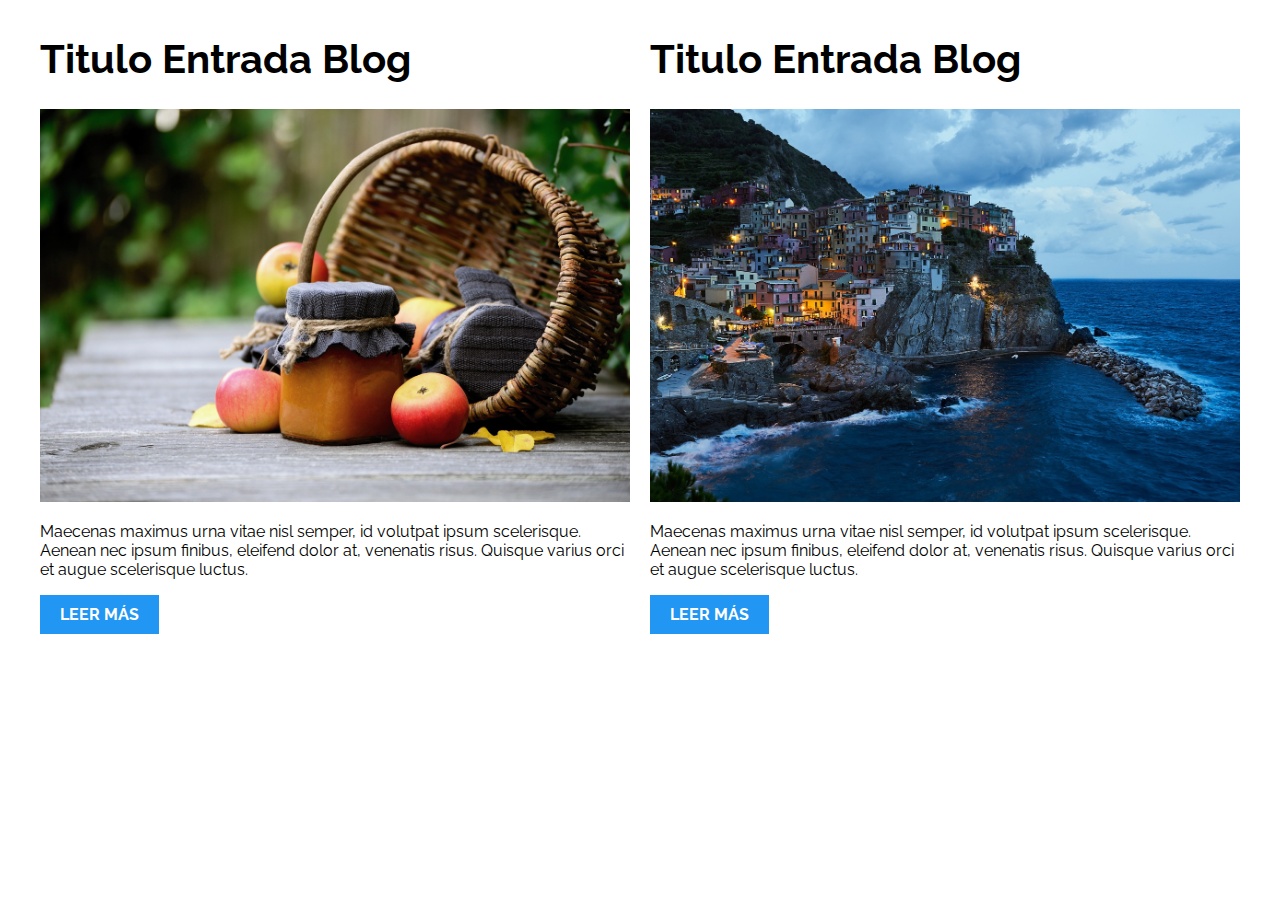
<file: 01-2columnas_iguales_css_grid/index.html>
<!DOCTYPE html>
<html>

<head>
    <meta charset="utf-8">
    <title>Patrones Responsive Web Design - 2 Columnas</title>
    <link rel="stylesheet" href="https://necolas.github.io/normalize.css/8.0.1/normalize.css">
    <link href="https://fonts.googleapis.com/css?family=Raleway:400,700,900" rel="stylesheet">
    <link rel="stylesheet" href="css/styles.css">
    <meta name="viewport" content="width=device-width, initial-scale=1">
</head>

<body>

    <div class="contenedor dos-columnas">
        <article class="entrada-blog">
            <h1>Titulo Entrada Blog</h1>
            <img src="img/imagen1.jpg">
            <p>Maecenas maximus urna vitae nisl semper, id volutpat ipsum scelerisque. Aenean nec ipsum finibus,
                eleifend dolor at, venenatis risus. Quisque varius orci et augue scelerisque luctus.</p>
            <a href="#">Leer más</a>
        </article>
        <article class="entrada-blog">
            <h1>Titulo Entrada Blog</h1>
            <img src="img/imagen2.jpg">
            <p>Maecenas maximus urna vitae nisl semper, id volutpat ipsum scelerisque. Aenean nec ipsum finibus,
                eleifend dolor at, venenatis risus. Quisque varius orci et augue scelerisque luctus.</p>
            <a href="#">Leer más</a>
        </article>
    </div>

</body>

</html>
</file>
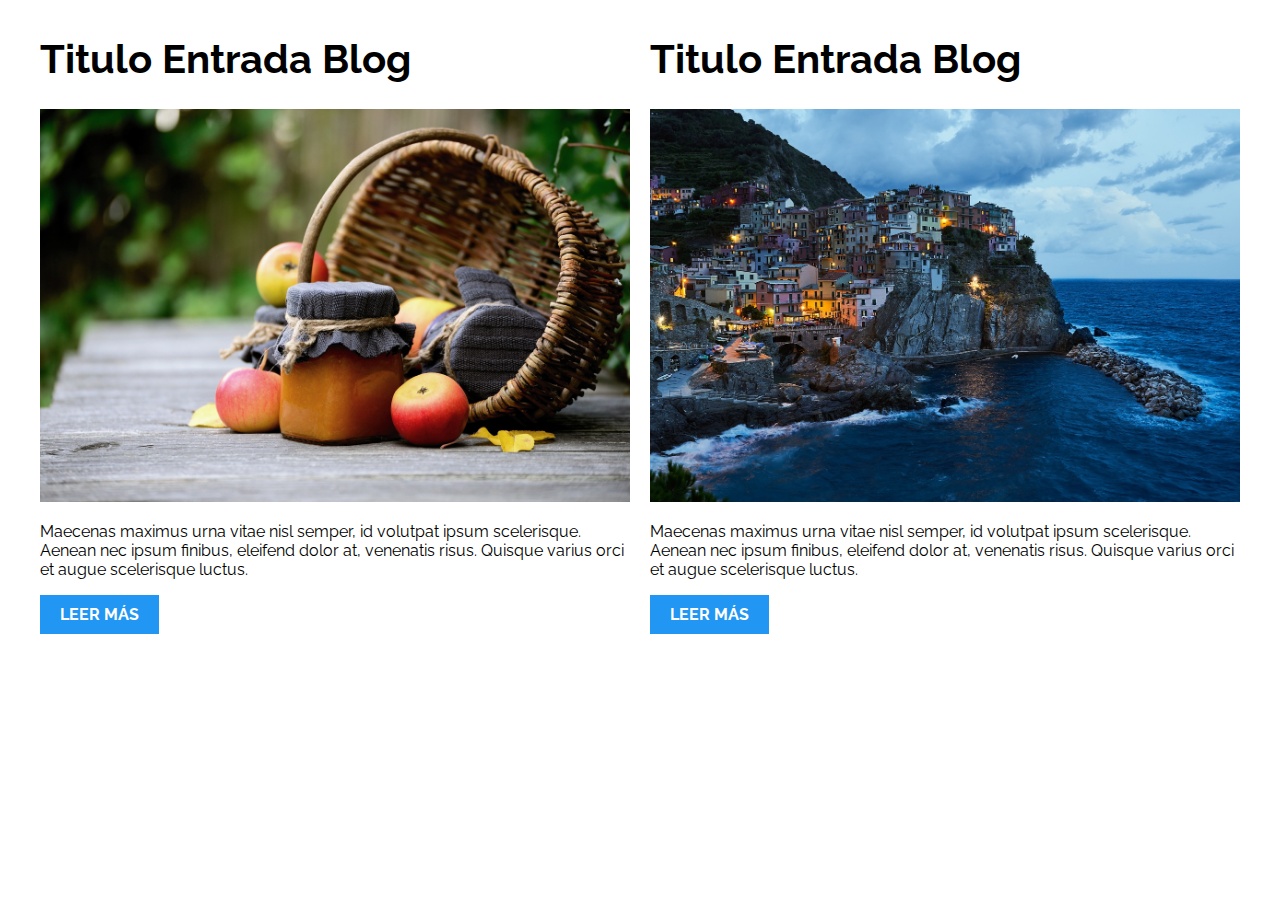
<file: 02-2columnas_iguales_flexbox/index.html>
<!DOCTYPE html>
<html>

<head>
    <meta charset="utf-8">
    <title>Patrones Responsive Web Design - 2 Columnas</title>
    <link rel="stylesheet" href="https://necolas.github.io/normalize.css/8.0.1/normalize.css">
    <link href="https://fonts.googleapis.com/css?family=Raleway:400,700,900" rel="stylesheet">
    <link rel="stylesheet" href="css/styles.css">
    <meta name="viewport" content="width=device-width, initial-scale=1">
</head>

<body>
    <div class="contenedor dos-columnas">
        <article class="entrada-blog">
            <h1>Titulo Entrada Blog</h1>
            <img src="img/imagen1.jpg">
            <p>Maecenas maximus urna vitae nisl semper, id volutpat ipsum scelerisque. Aenean nec ipsum finibus,
                eleifend dolor at, venenatis risus. Quisque varius orci et augue scelerisque luctus.</p>
            <a href="#">Leer más</a>
        </article>
        <article class="entrada-blog">
            <h1>Titulo Entrada Blog</h1>
            <img src="img/imagen2.jpg">
            <p>Maecenas maximus urna vitae nisl semper, id volutpat ipsum scelerisque. Aenean nec ipsum finibus,
                eleifend dolor at, venenatis risus. Quisque varius orci et augue scelerisque luctus.</p>
            <a href="#">Leer más</a>
        </article>
    </div>

</body>

</html>
</file>
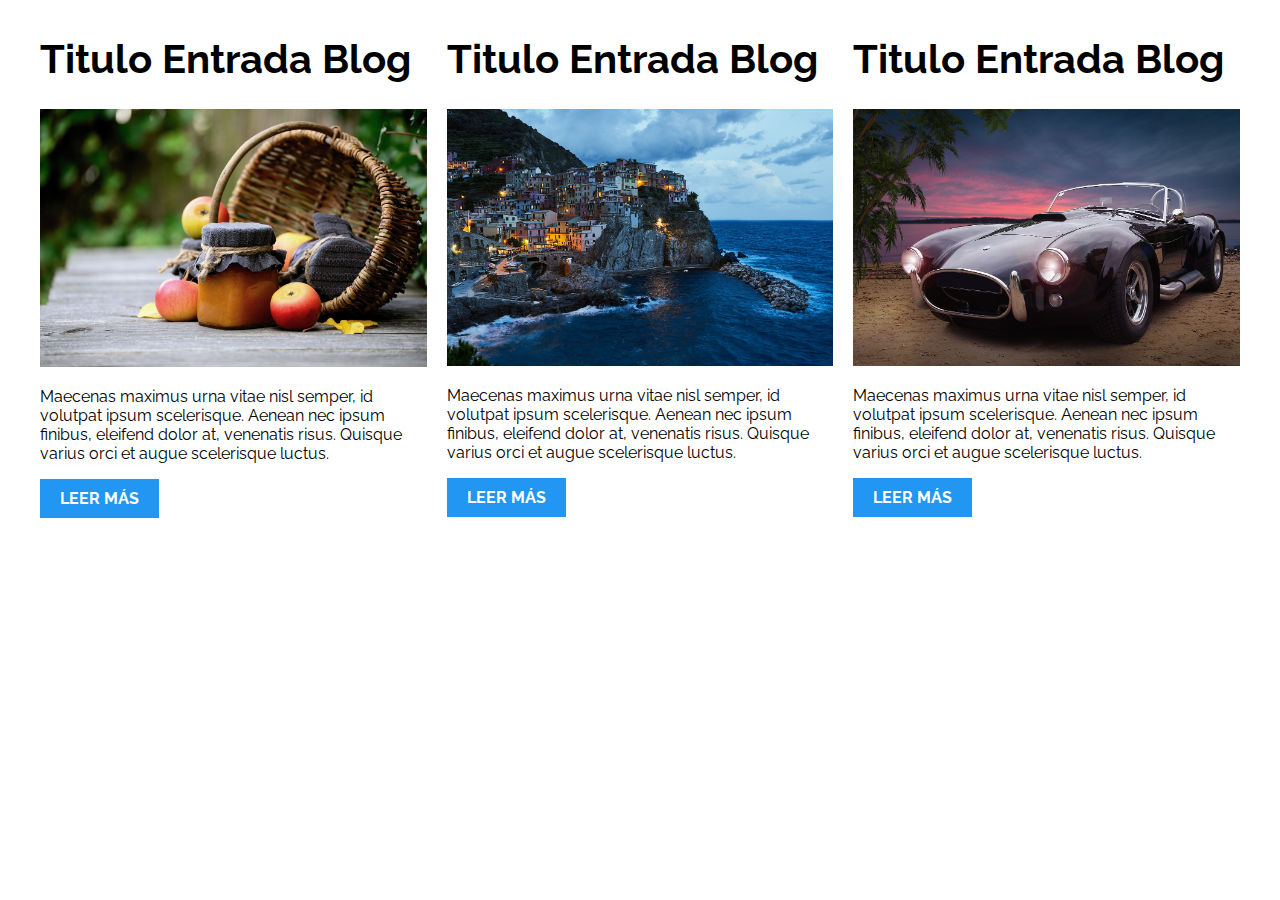
<file: 03-3columnas_iguales_css_grid/index.html>
<!DOCTYPE html>
<html>

<head>
    <meta charset="utf-8">
    <title>Patrones Responsive Web Design - 3 Columnas Iguales</title>
    <link rel="stylesheet" href="https://necolas.github.io/normalize.css/8.0.1/normalize.css">
    <link href="https://fonts.googleapis.com/css?family=Raleway:400,700,900" rel="stylesheet">
    <link rel="stylesheet" href="css/styles.css">
    <meta name="viewport" content="width=device-width, initial-scale=1">
</head>

<body>

    <div class="contenedor tres-columnas">
        <article class="entrada-blog">
            <h1>Titulo Entrada Blog</h1>
            <img src="img/imagen1.jpg">
            <p>Maecenas maximus urna vitae nisl semper, id volutpat ipsum scelerisque. Aenean nec ipsum finibus,
                eleifend dolor at, venenatis risus. Quisque varius orci et augue scelerisque luctus.</p>
            <a href="#">Leer más</a>
        </article>

        <article class="entrada-blog">
            <h1>Titulo Entrada Blog</h1>
            <img src="img/imagen2.jpg">

            <p>Maecenas maximus urna vitae nisl semper, id volutpat ipsum scelerisque. Aenean nec ipsum finibus,
                eleifend dolor at, venenatis risus. Quisque varius orci et augue scelerisque luctus.</p>
            <a href="#">Leer más</a>
        </article>

        <article class="entrada-blog">
            <h1>Titulo Entrada Blog</h1>
            <img src="img/imagen3.jpg">

            <p>Maecenas maximus urna vitae nisl semper, id volutpat ipsum scelerisque. Aenean nec ipsum finibus,
                eleifend dolor at, venenatis risus. Quisque varius orci et augue scelerisque luctus.</p>
            <a href="#">Leer más</a>
        </article>
    </div>

</body>

</html>
</file>
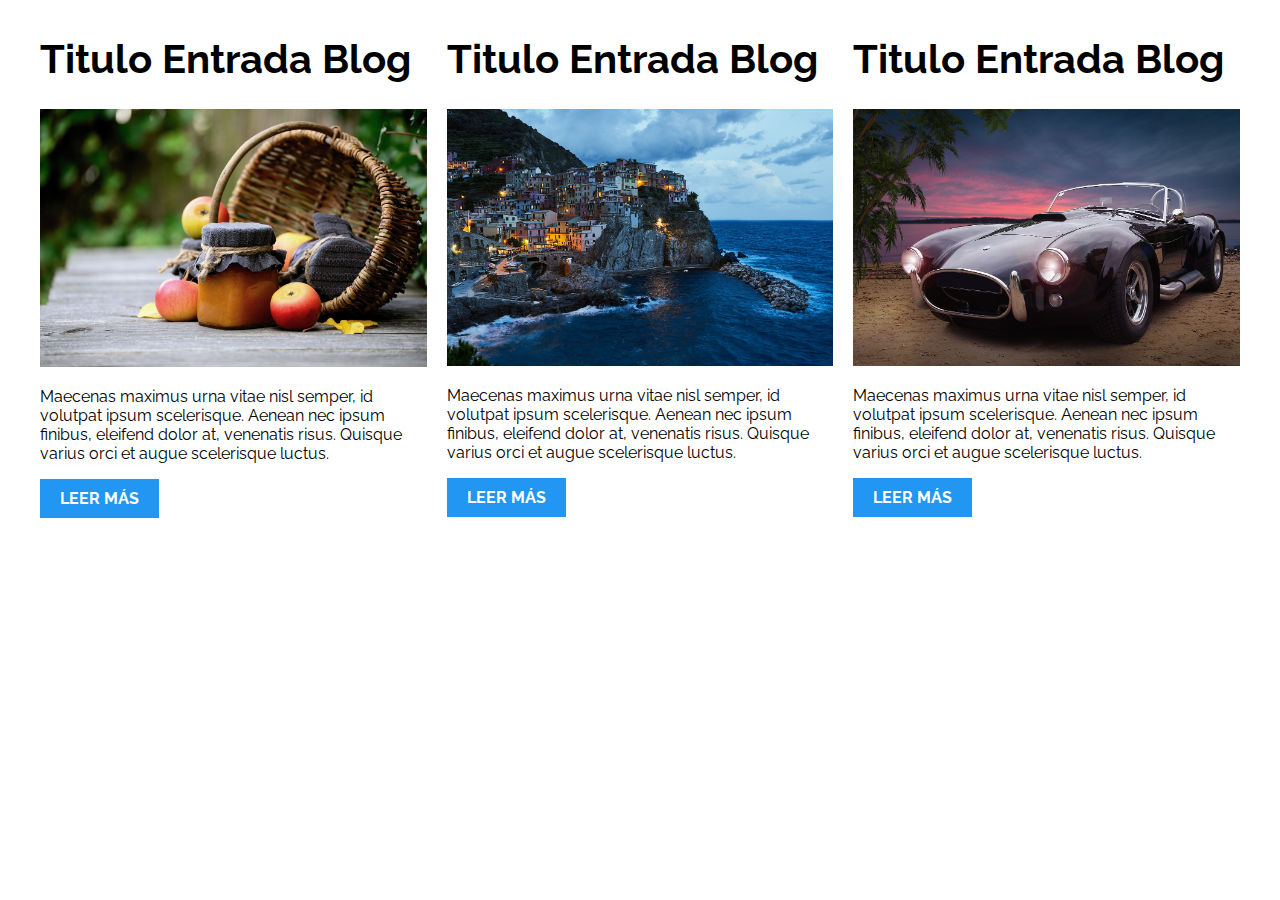
<file: 04-3columnas_iguales_flexbox/index.html>
<!DOCTYPE html>
<html>

<head>
    <meta charset="utf-8">
    <title>Patrones Responsive Web Design - 3 Columnas Iguales</title>
    <link rel="stylesheet" href="https://necolas.github.io/normalize.css/8.0.1/normalize.css">
    <link href="https://fonts.googleapis.com/css?family=Raleway:400,700,900" rel="stylesheet">
    <link rel="stylesheet" href="css/styles.css">
    <meta name="viewport" content="width=device-width, initial-scale=1">
</head>

<body>

    <div class="contenedor tres-colmunas">
        <article class="entrada-blog">
            <h1>Titulo Entrada Blog</h1>
            <img src="img/imagen1.jpg">
            <p>Maecenas maximus urna vitae nisl semper, id volutpat ipsum scelerisque. Aenean nec ipsum finibus,
                eleifend dolor at, venenatis risus. Quisque varius orci et augue scelerisque luctus.</p>
            <a href="#">Leer más</a>
        </article>

        <article class="entrada-blog">
            <h1>Titulo Entrada Blog</h1>
            <img src="img/imagen2.jpg">

            <p>Maecenas maximus urna vitae nisl semper, id volutpat ipsum scelerisque. Aenean nec ipsum finibus,
                eleifend dolor at, venenatis risus. Quisque varius orci et augue scelerisque luctus.</p>
            <a href="#">Leer más</a>
        </article>

        <article class="entrada-blog">
            <h1>Titulo Entrada Blog</h1>
            <img src="img/imagen3.jpg">

            <p>Maecenas maximus urna vitae nisl semper, id volutpat ipsum scelerisque. Aenean nec ipsum finibus,
                eleifend dolor at, venenatis risus. Quisque varius orci et augue scelerisque luctus.</p>
            <a href="#">Leer más</a>
        </article>
    </div>
</body>

</html>
</file>
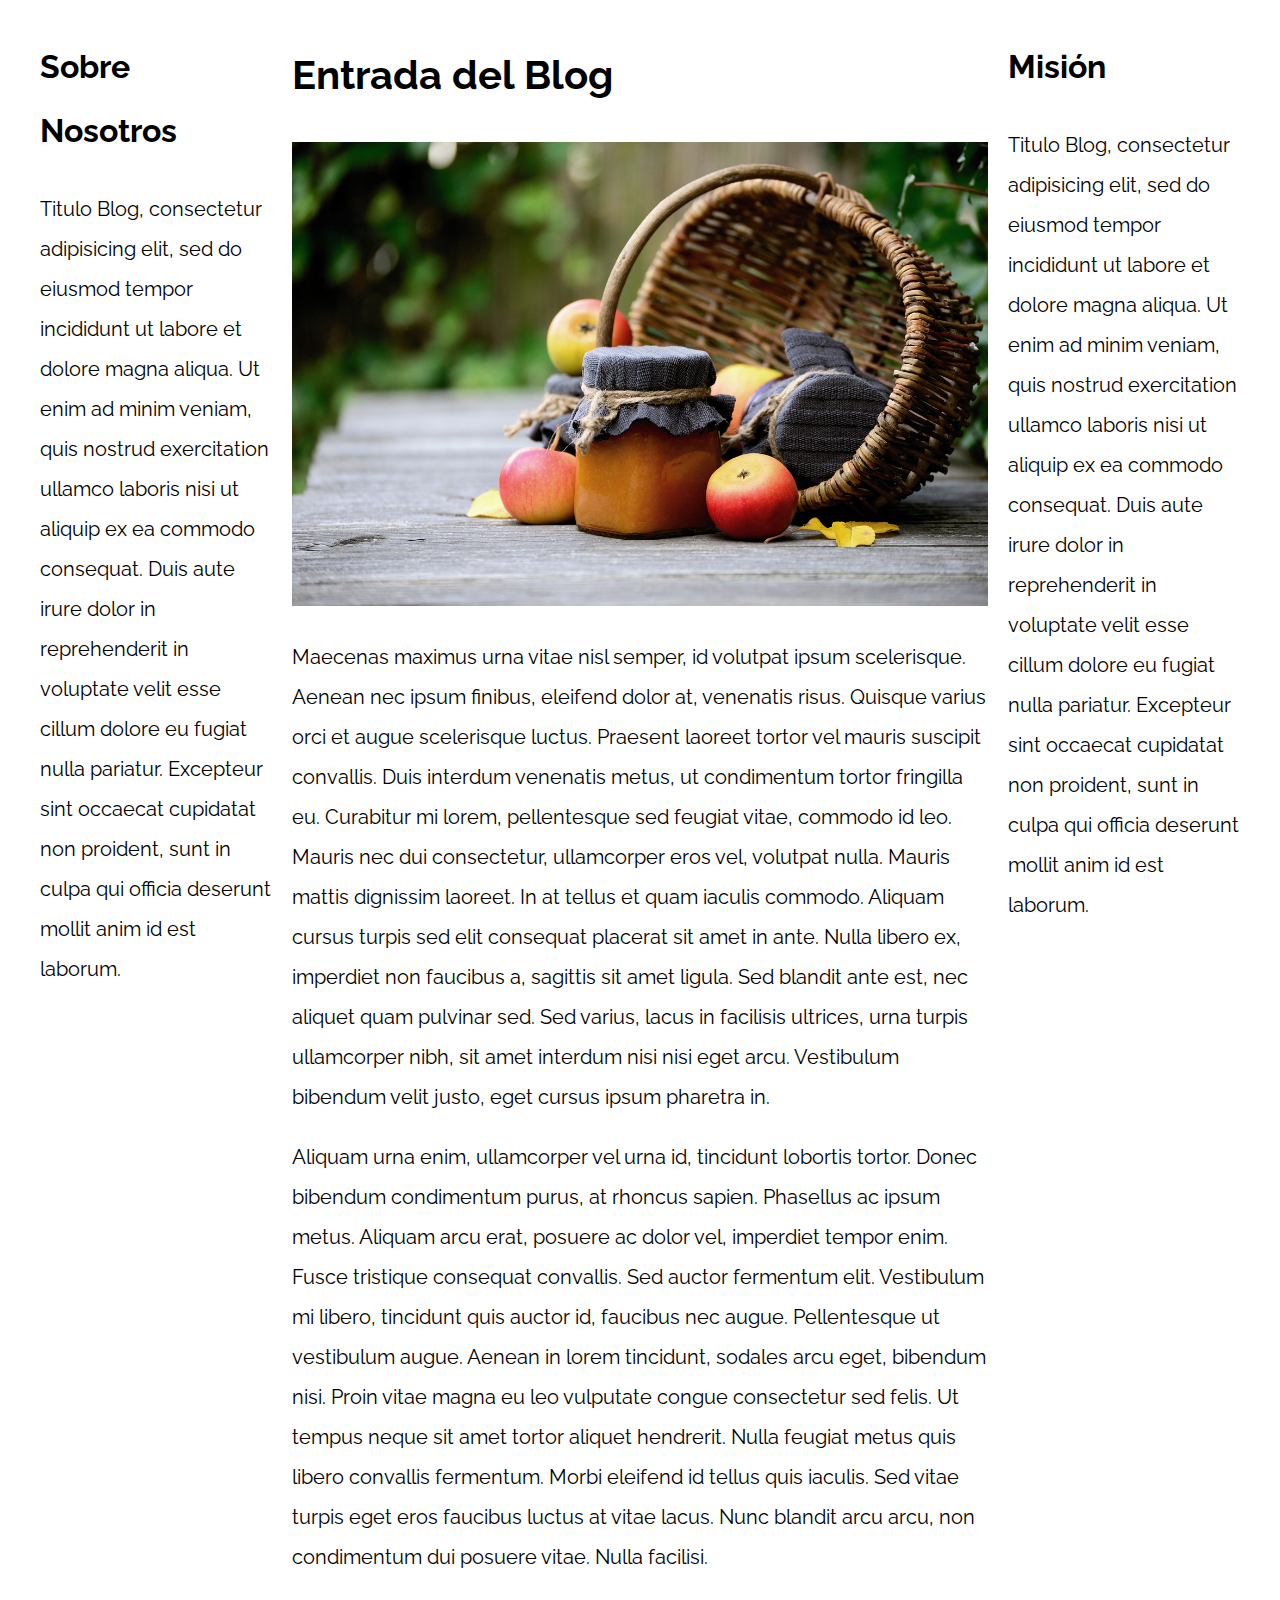
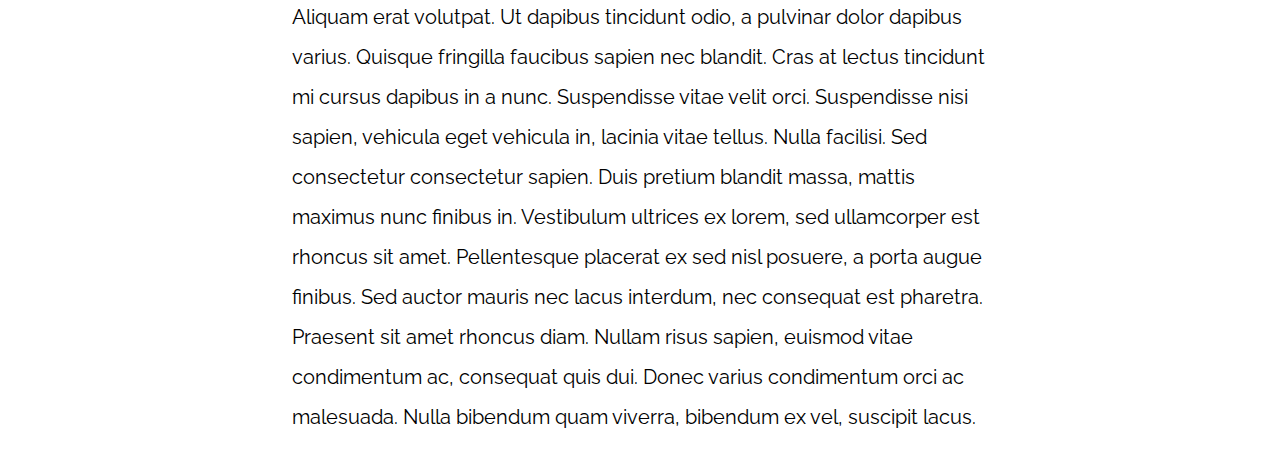
<file: 05-3columnas_css_grid/index.html>
<!DOCTYPE html>
<html>

<head>
    <meta charset="utf-8">
    <title>Patrones Responsive Web Design</title>
    <link rel="stylesheet" href="https://necolas.github.io/normalize.css/8.0.1/normalize.css">
    <link href="https://fonts.googleapis.com/css?family=Raleway:400,700,900" rel="stylesheet">
    <link rel="stylesheet" href="css/styles.css">
    <meta name="viewport" content="width=device-width, initial-scale=1">
</head>

<body>

    <div class="contenedor contenedor-grid">
        <main class="contenido-principal">
            <article>
                <h1>Entrada del Blog</h1>
                <img src="img/imagen1.jpg">

                <p>Maecenas maximus urna vitae nisl semper, id volutpat ipsum scelerisque. Aenean nec ipsum finibus,
                    eleifend dolor at, venenatis risus. Quisque varius orci et augue scelerisque luctus. Praesent
                    laoreet tortor vel mauris suscipit convallis.
                    Duis interdum venenatis metus, ut condimentum tortor fringilla eu. Curabitur mi lorem, pellentesque
                    sed feugiat vitae, commodo id leo. Mauris nec dui consectetur, ullamcorper eros vel, volutpat nulla.
                    Mauris mattis dignissim laoreet.
                    In at tellus et quam iaculis commodo. Aliquam cursus turpis sed elit consequat placerat sit amet in
                    ante. Nulla libero ex, imperdiet non faucibus a, sagittis sit amet ligula. Sed blandit ante est, nec
                    aliquet quam pulvinar sed. Sed
                    varius, lacus in facilisis ultrices, urna turpis ullamcorper nibh, sit amet interdum nisi nisi eget
                    arcu. Vestibulum bibendum velit justo, eget cursus ipsum pharetra in.</p>

                <p>Aliquam urna enim, ullamcorper vel urna id, tincidunt lobortis tortor. Donec bibendum condimentum
                    purus, at rhoncus sapien. Phasellus ac ipsum metus. Aliquam arcu erat, posuere ac dolor vel,
                    imperdiet tempor enim. Fusce tristique consequat
                    convallis. Sed auctor fermentum elit. Vestibulum mi libero, tincidunt quis auctor id, faucibus nec
                    augue. Pellentesque ut vestibulum augue. Aenean in lorem tincidunt, sodales arcu eget, bibendum
                    nisi. Proin vitae magna eu leo vulputate
                    congue consectetur sed felis. Ut tempus neque sit amet tortor aliquet hendrerit. Nulla feugiat metus
                    quis libero convallis fermentum. Morbi eleifend id tellus quis iaculis. Sed vitae turpis eget eros
                    faucibus luctus at vitae lacus.
                    Nunc blandit arcu arcu, non condimentum dui posuere vitae. Nulla facilisi.</p>

                <p>Aliquam erat volutpat. Ut dapibus tincidunt odio, a pulvinar dolor dapibus varius. Quisque fringilla
                    faucibus sapien nec blandit. Cras at lectus tincidunt mi cursus dapibus in a nunc. Suspendisse vitae
                    velit orci. Suspendisse nisi sapien,
                    vehicula eget vehicula in, lacinia vitae tellus. Nulla facilisi. Sed consectetur consectetur sapien.
                    Duis pretium blandit massa, mattis maximus nunc finibus in. Vestibulum ultrices ex lorem, sed
                    ullamcorper est rhoncus sit amet. Pellentesque
                    placerat ex sed nisl posuere, a porta augue finibus. Sed auctor mauris nec lacus interdum, nec
                    consequat est pharetra. Praesent sit amet rhoncus diam. Nullam risus sapien, euismod vitae
                    condimentum ac, consequat quis dui. Donec varius
                    condimentum orci ac malesuada. Nulla bibendum quam viverra, bibendum ex vel, suscipit lacus.</p>

            </article>
        </main>

        <aside class="sidebar-1">
            <h2>Sobre Nosotros</h2>
            <p>Titulo Blog, consectetur adipisicing elit, sed do eiusmod tempor incididunt ut labore et dolore magna
                aliqua. Ut enim ad minim veniam, quis nostrud exercitation ullamco laboris nisi ut aliquip ex ea commodo
                consequat. Duis aute irure dolor
                in reprehenderit in voluptate velit esse cillum dolore eu fugiat nulla pariatur. Excepteur sint occaecat
                cupidatat non proident, sunt in culpa qui officia deserunt mollit anim id est laborum.</p>
        </aside>
        <aside class="sidebar-2">
            <h2>Misión</h2>
            <p>Titulo Blog, consectetur adipisicing elit, sed do eiusmod tempor incididunt ut labore et dolore magna
                aliqua. Ut enim ad minim veniam, quis nostrud exercitation ullamco laboris nisi ut aliquip ex ea commodo
                consequat. Duis aute irure dolor
                in reprehenderit in voluptate velit esse cillum dolore eu fugiat nulla pariatur. Excepteur sint occaecat
                cupidatat non proident, sunt in culpa qui officia deserunt mollit anim id est laborum.</p>
        </aside>
    </div>

</body>

</html>
</file>
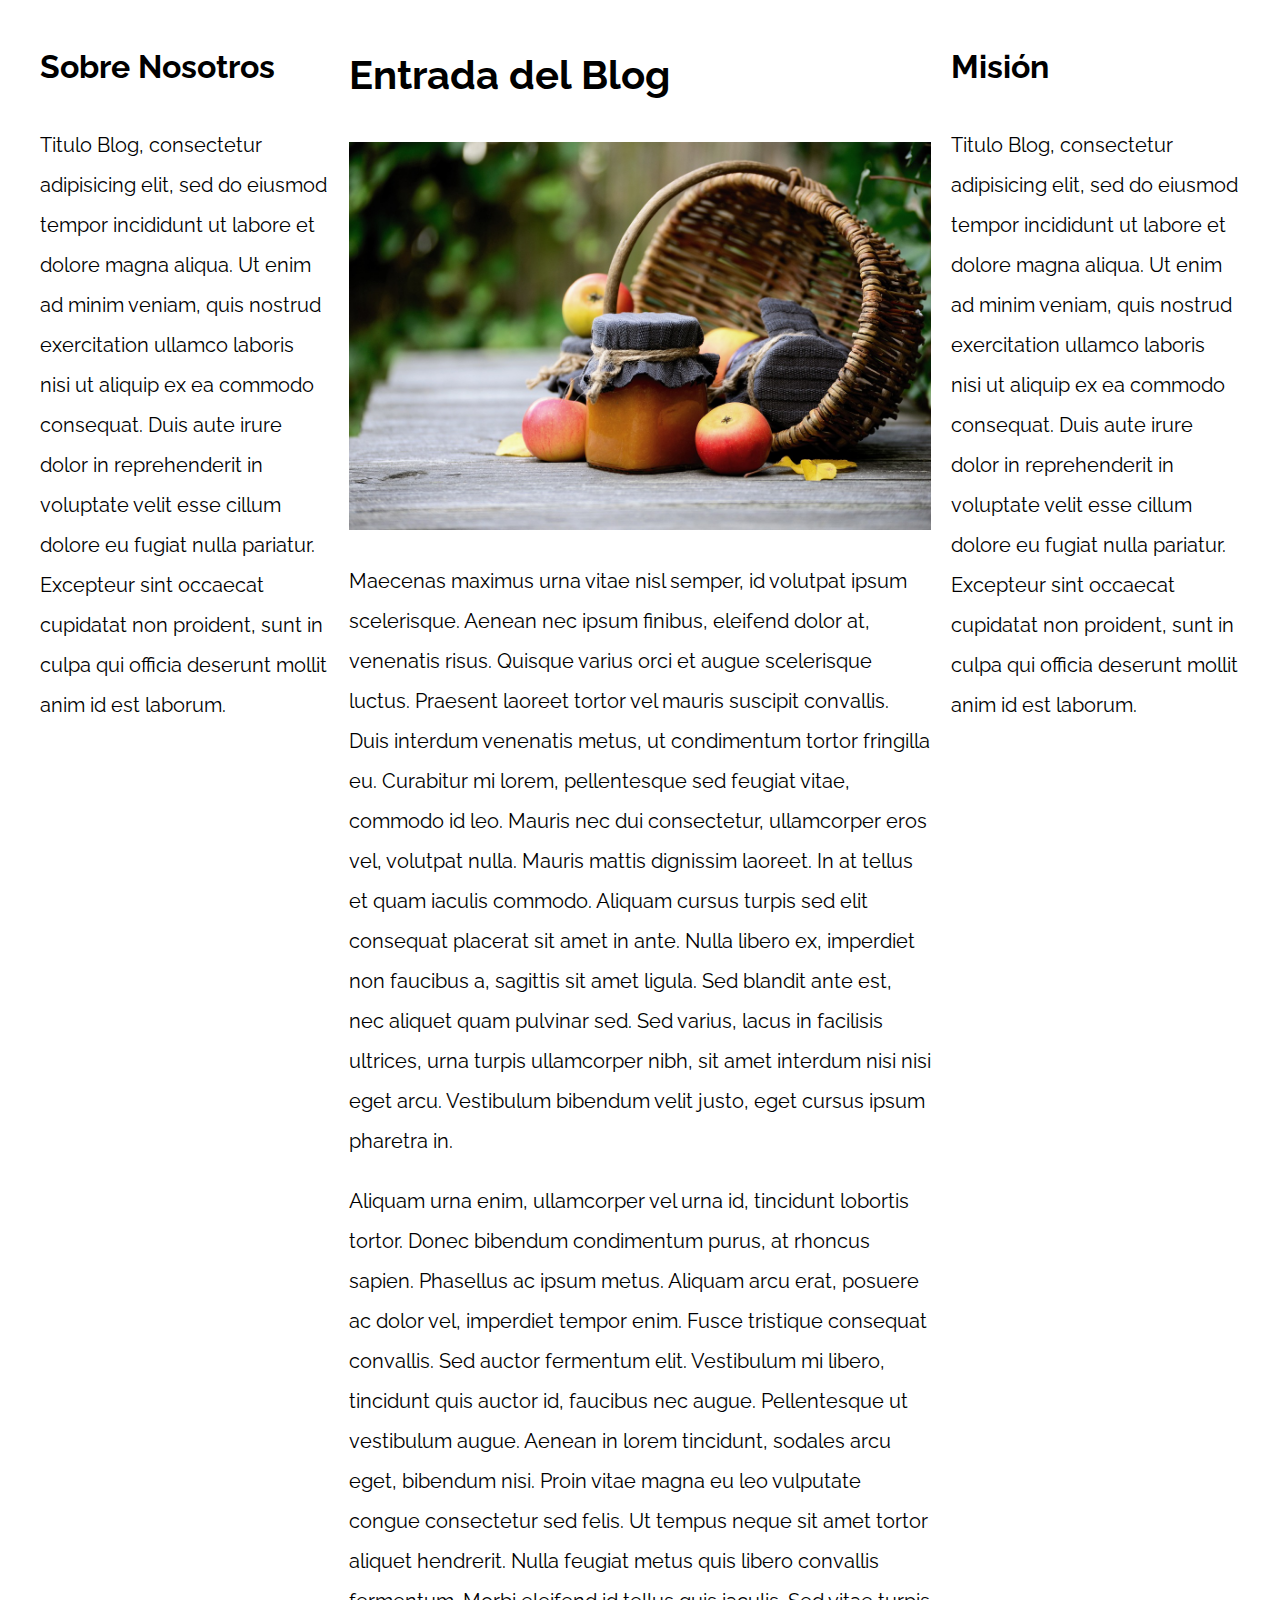
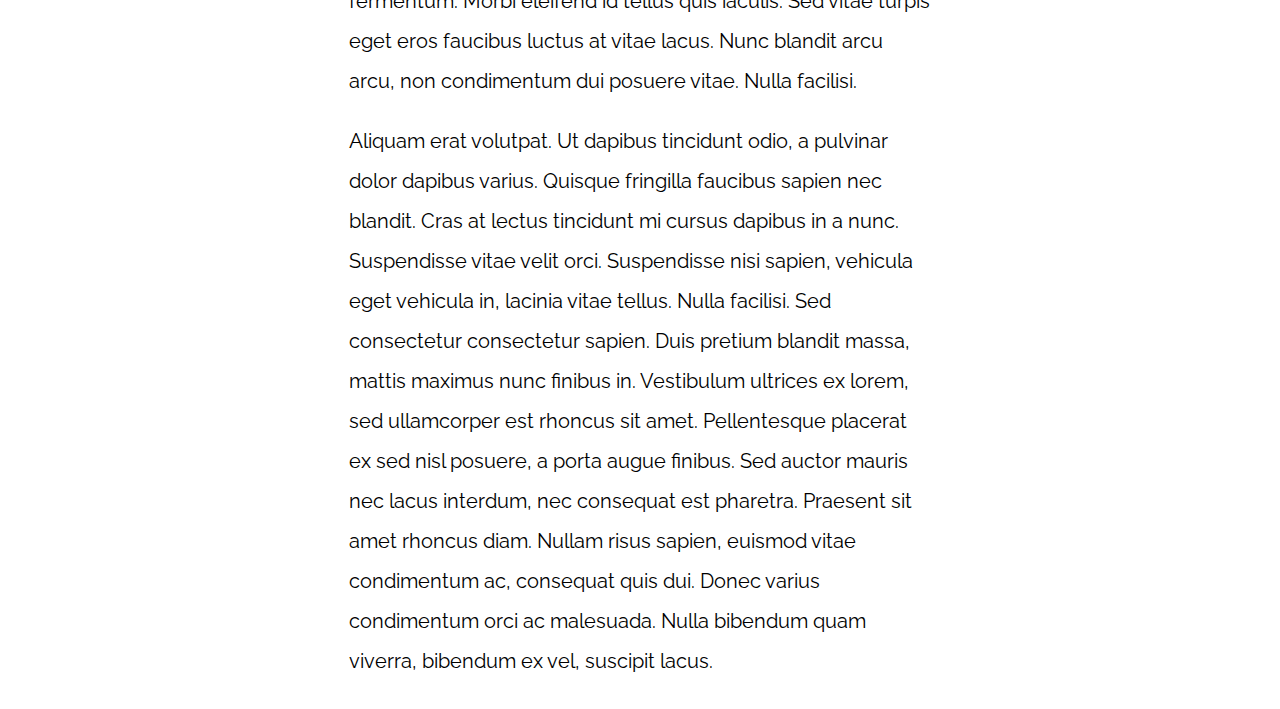
<file: 06-3columnas_flexbox/index.html>
<!DOCTYPE html>
<html>

<head>
    <meta charset="utf-8">
    <title>Patrones Responsive Web Design</title>
    <link rel="stylesheet" href="https://necolas.github.io/normalize.css/8.0.1/normalize.css">
    <link href="https://fonts.googleapis.com/css?family=Raleway:400,700,900" rel="stylesheet">
    <link rel="stylesheet" href="css/styles.css">
    <meta name="viewport" content="width=device-width, initial-scale=1">
</head>

<body>

    <div class="contenedor contenedor-flex">
        <main class="contenido-principal">
            <article>
                <h1>Entrada del Blog</h1>
                <img src="img/imagen1.jpg">

                <p>Maecenas maximus urna vitae nisl semper, id volutpat ipsum scelerisque. Aenean nec ipsum finibus,
                    eleifend dolor at, venenatis risus. Quisque varius orci et augue scelerisque luctus. Praesent
                    laoreet tortor vel mauris suscipit convallis.
                    Duis interdum venenatis metus, ut condimentum tortor fringilla eu. Curabitur mi lorem, pellentesque
                    sed feugiat vitae, commodo id leo. Mauris nec dui consectetur, ullamcorper eros vel, volutpat nulla.
                    Mauris mattis dignissim laoreet.
                    In at tellus et quam iaculis commodo. Aliquam cursus turpis sed elit consequat placerat sit amet in
                    ante. Nulla libero ex, imperdiet non faucibus a, sagittis sit amet ligula. Sed blandit ante est, nec
                    aliquet quam pulvinar sed. Sed
                    varius, lacus in facilisis ultrices, urna turpis ullamcorper nibh, sit amet interdum nisi nisi eget
                    arcu. Vestibulum bibendum velit justo, eget cursus ipsum pharetra in.</p>

                <p>Aliquam urna enim, ullamcorper vel urna id, tincidunt lobortis tortor. Donec bibendum condimentum
                    purus, at rhoncus sapien. Phasellus ac ipsum metus. Aliquam arcu erat, posuere ac dolor vel,
                    imperdiet tempor enim. Fusce tristique consequat
                    convallis. Sed auctor fermentum elit. Vestibulum mi libero, tincidunt quis auctor id, faucibus nec
                    augue. Pellentesque ut vestibulum augue. Aenean in lorem tincidunt, sodales arcu eget, bibendum
                    nisi. Proin vitae magna eu leo vulputate
                    congue consectetur sed felis. Ut tempus neque sit amet tortor aliquet hendrerit. Nulla feugiat metus
                    quis libero convallis fermentum. Morbi eleifend id tellus quis iaculis. Sed vitae turpis eget eros
                    faucibus luctus at vitae lacus.
                    Nunc blandit arcu arcu, non condimentum dui posuere vitae. Nulla facilisi.</p>

                <p>Aliquam erat volutpat. Ut dapibus tincidunt odio, a pulvinar dolor dapibus varius. Quisque fringilla
                    faucibus sapien nec blandit. Cras at lectus tincidunt mi cursus dapibus in a nunc. Suspendisse vitae
                    velit orci. Suspendisse nisi sapien,
                    vehicula eget vehicula in, lacinia vitae tellus. Nulla facilisi. Sed consectetur consectetur sapien.
                    Duis pretium blandit massa, mattis maximus nunc finibus in. Vestibulum ultrices ex lorem, sed
                    ullamcorper est rhoncus sit amet. Pellentesque
                    placerat ex sed nisl posuere, a porta augue finibus. Sed auctor mauris nec lacus interdum, nec
                    consequat est pharetra. Praesent sit amet rhoncus diam. Nullam risus sapien, euismod vitae
                    condimentum ac, consequat quis dui. Donec varius
                    condimentum orci ac malesuada. Nulla bibendum quam viverra, bibendum ex vel, suscipit lacus.</p>

            </article>
        </main>

        <aside class="sidebar-1 sidebar">
            <h2>Sobre Nosotros</h2>
            <p>Titulo Blog, consectetur adipisicing elit, sed do eiusmod tempor incididunt ut labore et dolore magna
                aliqua. Ut enim ad minim veniam, quis nostrud exercitation ullamco laboris nisi ut aliquip ex ea commodo
                consequat. Duis aute irure dolor
                in reprehenderit in voluptate velit esse cillum dolore eu fugiat nulla pariatur. Excepteur sint occaecat
                cupidatat non proident, sunt in culpa qui officia deserunt mollit anim id est laborum.</p>
        </aside>
        <aside class="sidebar-2 sidebar">
            <h2>Misión</h2>
            <p>Titulo Blog, consectetur adipisicing elit, sed do eiusmod tempor incididunt ut labore et dolore magna
                aliqua. Ut enim ad minim veniam, quis nostrud exercitation ullamco laboris nisi ut aliquip ex ea commodo
                consequat. Duis aute irure dolor
                in reprehenderit in voluptate velit esse cillum dolore eu fugiat nulla pariatur. Excepteur sint occaecat
                cupidatat non proident, sunt in culpa qui officia deserunt mollit anim id est laborum.</p>
        </aside>
    </div>

</body>

</html>
</file>
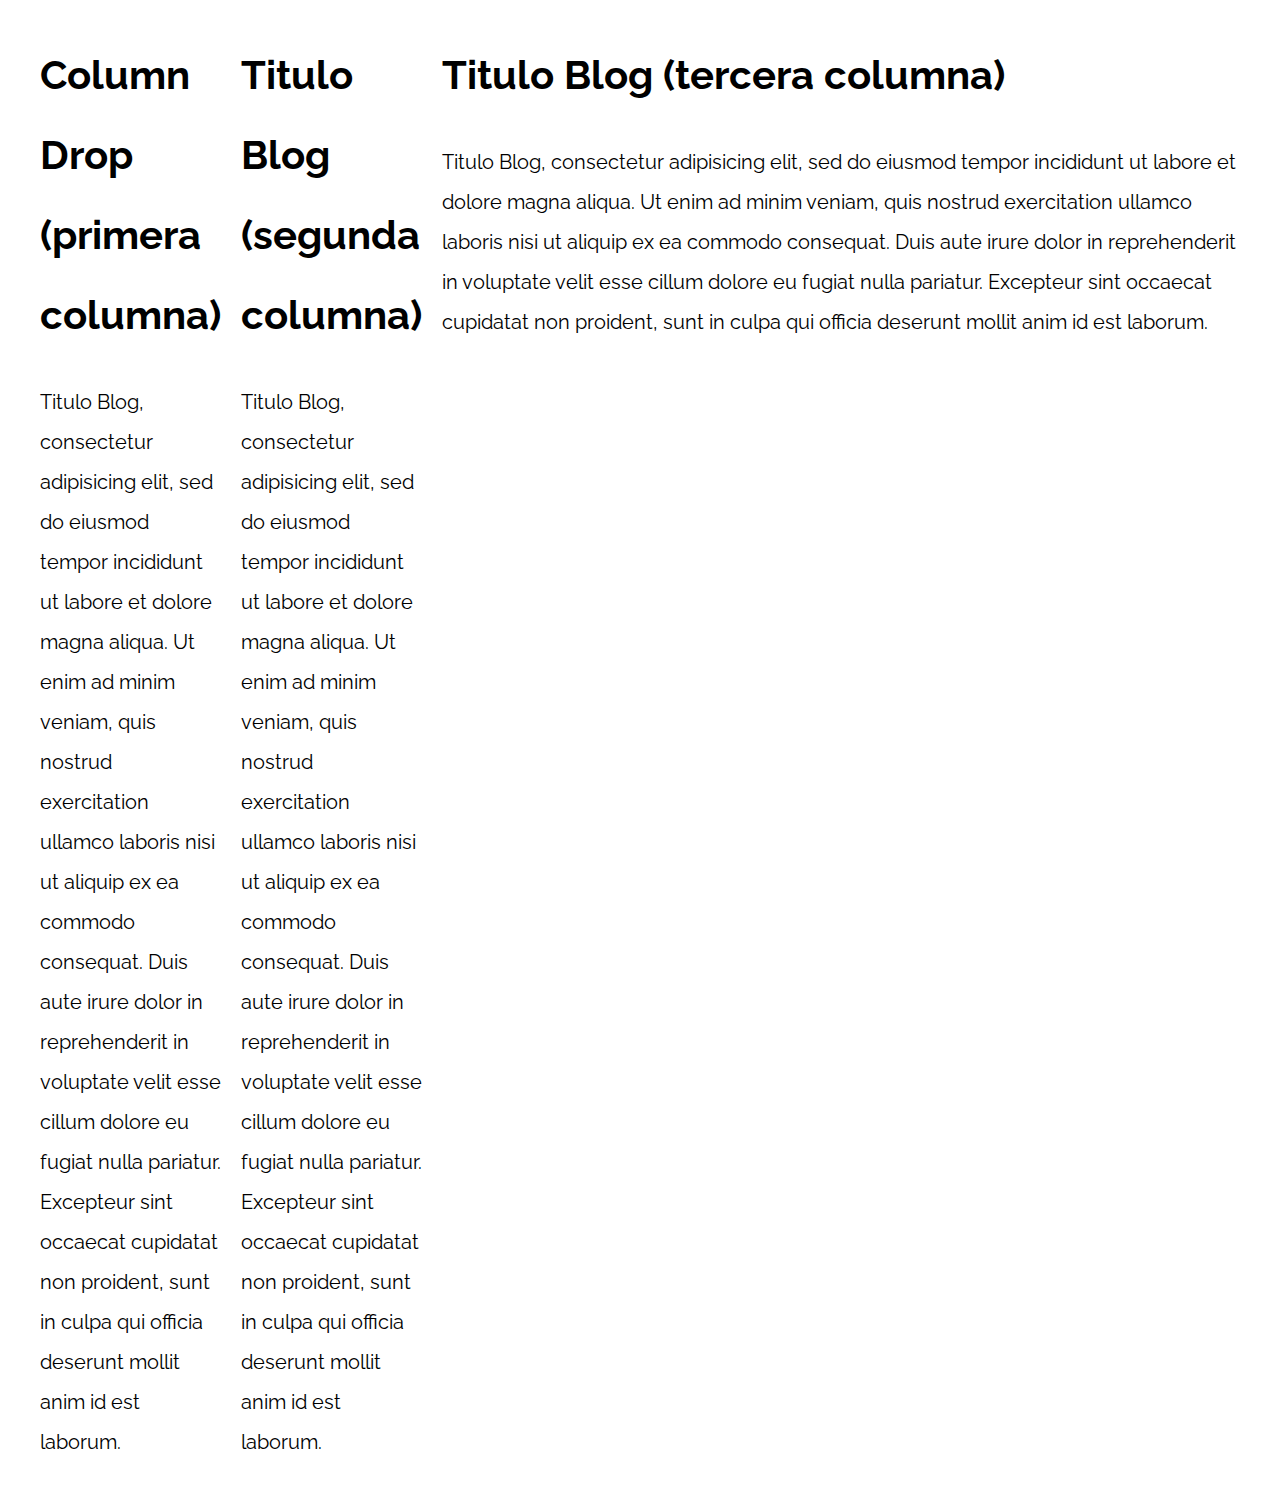
<file: 07-column_drop_css_grid/index.html>
<!DOCTYPE html>
<html>

<head>
    <meta charset="utf-8">
    <title>Patrones Responsive Web Design</title>
    <link rel="stylesheet" href="https://necolas.github.io/normalize.css/8.0.1/normalize.css">
    <link href="https://fonts.googleapis.com/css?family=Raleway:400,700,900" rel="stylesheet">
    <link rel="stylesheet" href="css/styles.css">
    <meta name="viewport" content="width=device-width, initial-scale=1">
</head>

<body>

    <div class="contenedor column-drop-grid">
        <main>
            <h1>Column Drop (primera columna)</h1>
            <p>
                Titulo Blog, consectetur adipisicing elit, sed do eiusmod tempor incididunt ut labore et dolore magna
                aliqua. Ut enim ad minim veniam, quis nostrud exercitation ullamco laboris nisi ut aliquip ex ea commodo
                consequat. Duis aute irure dolor in reprehenderit
                in voluptate velit esse cillum dolore eu fugiat nulla pariatur. Excepteur sint occaecat cupidatat non
                proident, sunt in culpa qui officia deserunt mollit anim id est laborum.
            </p>
        </main>

        <aside class="primera">
            <h1>Titulo Blog (segunda columna)</h1>
            <p>
                Titulo Blog, consectetur adipisicing elit, sed do eiusmod tempor incididunt ut labore et dolore magna
                aliqua. Ut enim ad minim veniam, quis nostrud exercitation ullamco laboris nisi ut aliquip ex ea commodo
                consequat. Duis aute irure dolor in reprehenderit
                in voluptate velit esse cillum dolore eu fugiat nulla pariatur. Excepteur sint occaecat cupidatat non
                proident, sunt in culpa qui officia deserunt mollit anim id est laborum.
            </p>
        </aside>

        <aside class="segunda">
            <h1>Titulo Blog (tercera columna)</h1>
            <p>
                Titulo Blog, consectetur adipisicing elit, sed do eiusmod tempor incididunt ut labore et dolore magna
                aliqua. Ut enim ad minim veniam, quis nostrud exercitation ullamco laboris nisi ut aliquip ex ea commodo
                consequat. Duis aute irure dolor in reprehenderit
                in voluptate velit esse cillum dolore eu fugiat nulla pariatur. Excepteur sint occaecat cupidatat non
                proident, sunt in culpa qui officia deserunt mollit anim id est laborum.
            </p>
        </aside>
    </div>

</body>

</html>
</file>
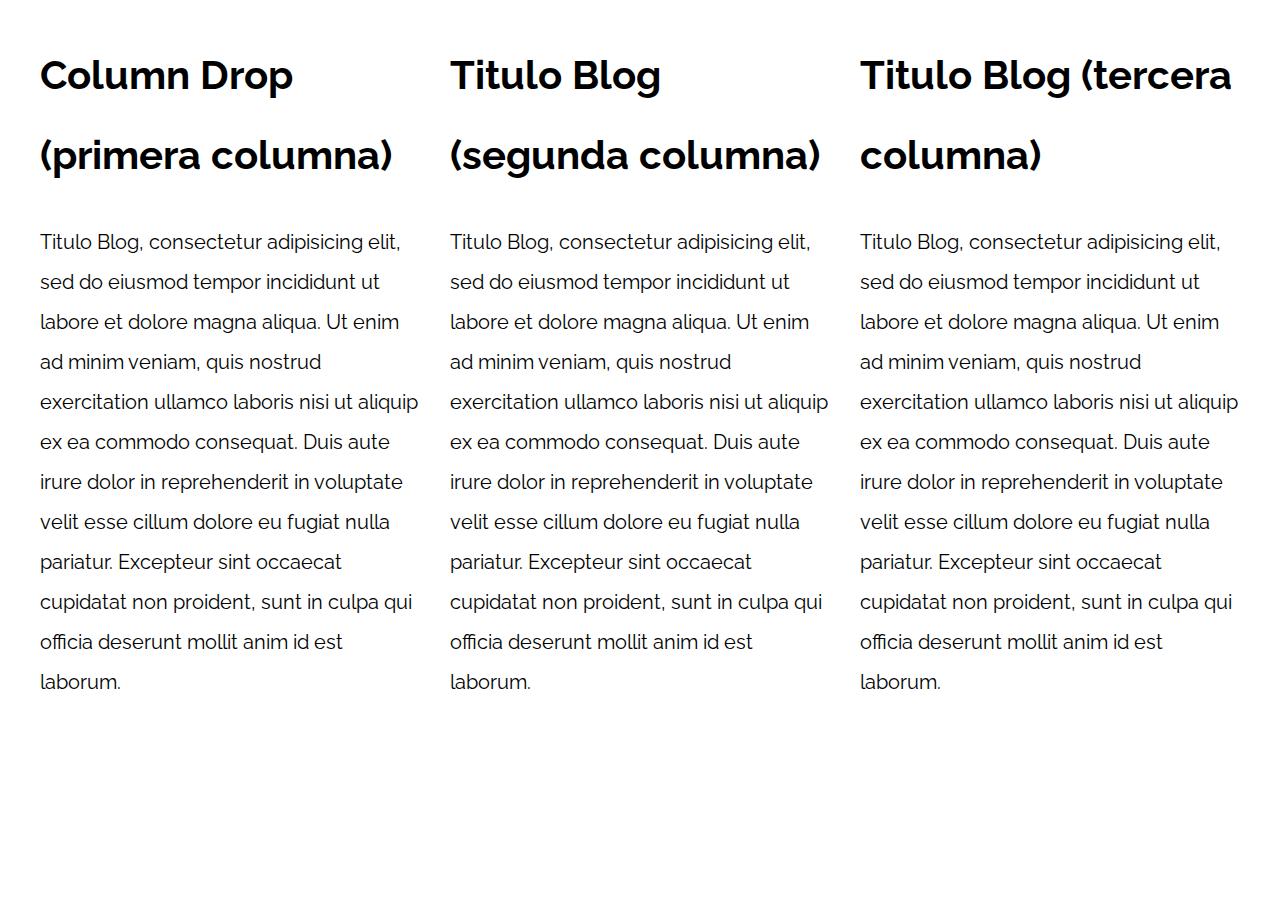
<file: 08-column_drop_flexbox/index.html>
<!DOCTYPE html>
<html>

<head>
    <meta charset="utf-8">
    <title>Patrones Responsive Web Design</title>
    <link rel="stylesheet" href="https://necolas.github.io/normalize.css/8.0.1/normalize.css">
    <link href="https://fonts.googleapis.com/css?family=Raleway:400,700,900" rel="stylesheet">
    <link rel="stylesheet" href="css/styles.css">
    <meta name="viewport" content="width=device-width, initial-scale=1">
</head>

<body>

    <div class="contenedor column-drop-flex">
        <main class="contenido-principal">
            <h1>Column Drop (primera columna)</h1>
            <p>
                Titulo Blog, consectetur adipisicing elit, sed do eiusmod tempor incididunt ut labore et dolore magna
                aliqua. Ut enim ad minim veniam, quis nostrud exercitation ullamco laboris nisi ut aliquip ex ea commodo
                consequat. Duis aute irure dolor in reprehenderit
                in voluptate velit esse cillum dolore eu fugiat nulla pariatur. Excepteur sint occaecat cupidatat non
                proident, sunt in culpa qui officia deserunt mollit anim id est laborum.
            </p>
        </main>

        <aside class="primera">
            <h1>Titulo Blog (segunda columna)</h1>
            <p>
                Titulo Blog, consectetur adipisicing elit, sed do eiusmod tempor incididunt ut labore et dolore magna
                aliqua. Ut enim ad minim veniam, quis nostrud exercitation ullamco laboris nisi ut aliquip ex ea commodo
                consequat. Duis aute irure dolor in reprehenderit
                in voluptate velit esse cillum dolore eu fugiat nulla pariatur. Excepteur sint occaecat cupidatat non
                proident, sunt in culpa qui officia deserunt mollit anim id est laborum.
            </p>
        </aside>

        <aside class="segunda">
            <h1>Titulo Blog (tercera columna)</h1>
            <p>
                Titulo Blog, consectetur adipisicing elit, sed do eiusmod tempor incididunt ut labore et dolore magna
                aliqua. Ut enim ad minim veniam, quis nostrud exercitation ullamco laboris nisi ut aliquip ex ea commodo
                consequat. Duis aute irure dolor in reprehenderit
                in voluptate velit esse cillum dolore eu fugiat nulla pariatur. Excepteur sint occaecat cupidatat non
                proident, sunt in culpa qui officia deserunt mollit anim id est laborum.
            </p>
        </aside>
    </div>

</body>

</html>
</file>
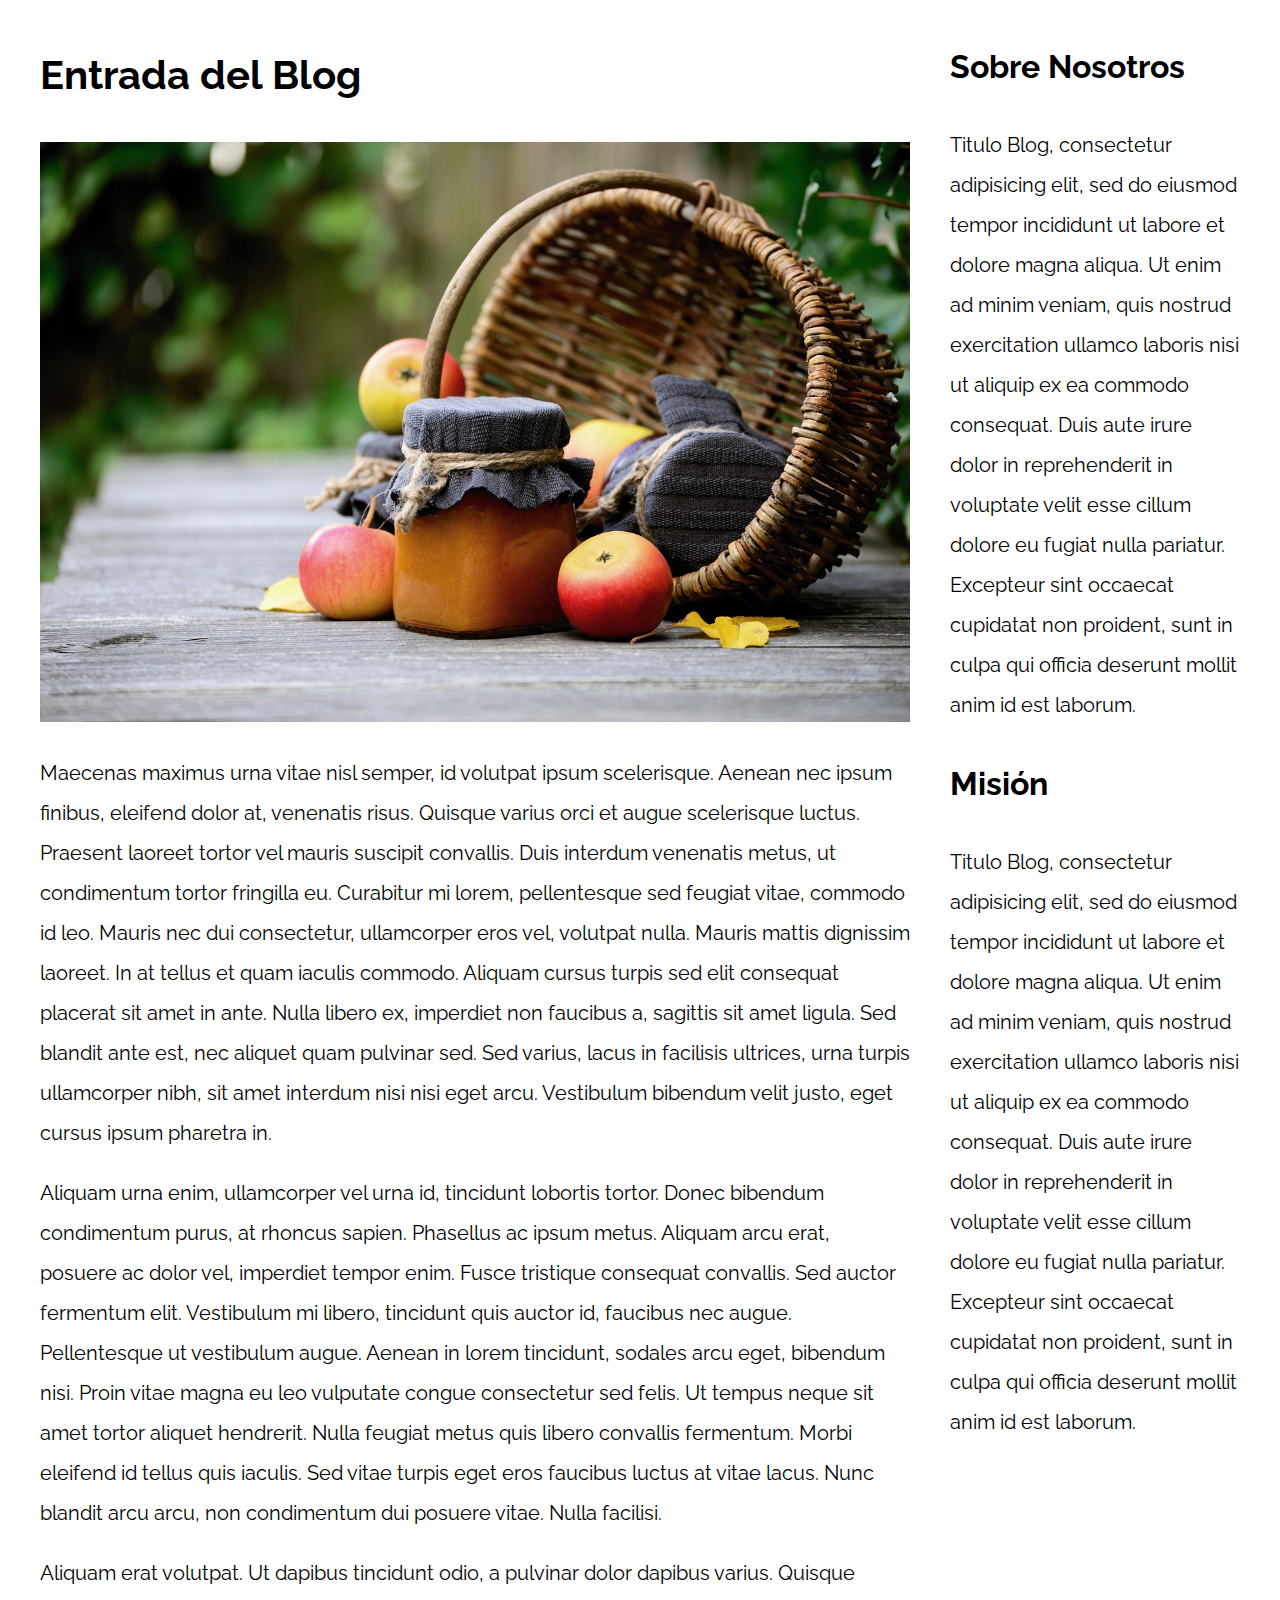
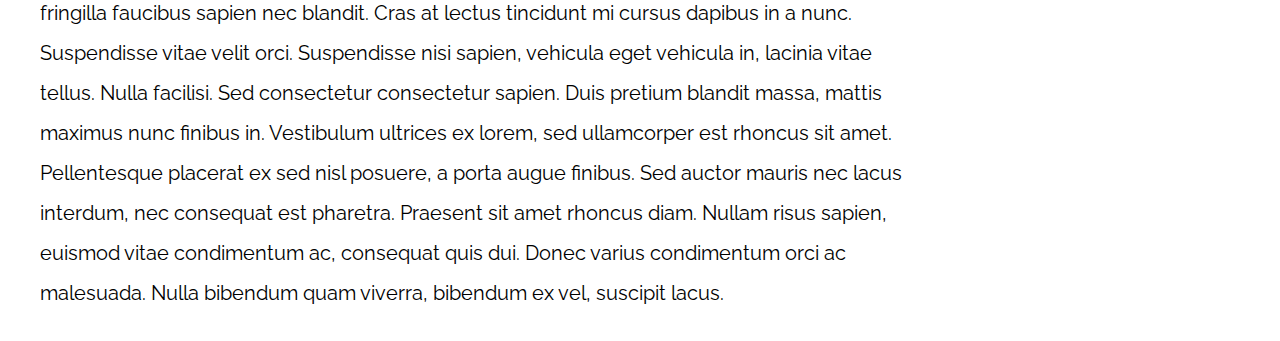
<file: 09-con_sidebar_css_grid/index.html>
<!DOCTYPE html>
<html>

<head>
    <meta charset="utf-8">
    <title>Patrones Responsive Web Design</title>
    <link rel="stylesheet" href="https://necolas.github.io/normalize.css/8.0.1/normalize.css">
    <link href="https://fonts.googleapis.com/css?family=Raleway:400,700,900" rel="stylesheet">
    <link rel="stylesheet" href="css/styles.css">
    <meta name="viewport" content="width=device-width, initial-scale=1">
</head>

<body>

    <div class="contenedor con-sidebar">
        <article>
            <h1>Entrada del Blog</h1>
            <img src="img/imagen1.jpg">

            <p>Maecenas maximus urna vitae nisl semper, id volutpat ipsum scelerisque. Aenean nec ipsum finibus,
                eleifend dolor at, venenatis risus. Quisque varius orci et augue scelerisque luctus. Praesent laoreet
                tortor vel mauris suscipit convallis. Duis
                interdum venenatis metus, ut condimentum tortor fringilla eu. Curabitur mi lorem, pellentesque sed
                feugiat vitae, commodo id leo. Mauris nec dui consectetur, ullamcorper eros vel, volutpat nulla. Mauris
                mattis dignissim laoreet. In at
                tellus et quam iaculis commodo. Aliquam cursus turpis sed elit consequat placerat sit amet in ante.
                Nulla libero ex, imperdiet non faucibus a, sagittis sit amet ligula. Sed blandit ante est, nec aliquet
                quam pulvinar sed. Sed varius, lacus
                in facilisis ultrices, urna turpis ullamcorper nibh, sit amet interdum nisi nisi eget arcu. Vestibulum
                bibendum velit justo, eget cursus ipsum pharetra in.</p>

            <p>Aliquam urna enim, ullamcorper vel urna id, tincidunt lobortis tortor. Donec bibendum condimentum purus,
                at rhoncus sapien. Phasellus ac ipsum metus. Aliquam arcu erat, posuere ac dolor vel, imperdiet tempor
                enim. Fusce tristique consequat
                convallis. Sed auctor fermentum elit. Vestibulum mi libero, tincidunt quis auctor id, faucibus nec
                augue. Pellentesque ut vestibulum augue. Aenean in lorem tincidunt, sodales arcu eget, bibendum nisi.
                Proin vitae magna eu leo vulputate
                congue consectetur sed felis. Ut tempus neque sit amet tortor aliquet hendrerit. Nulla feugiat metus
                quis libero convallis fermentum. Morbi eleifend id tellus quis iaculis. Sed vitae turpis eget eros
                faucibus luctus at vitae lacus. Nunc
                blandit arcu arcu, non condimentum dui posuere vitae. Nulla facilisi.</p>

            <p>Aliquam erat volutpat. Ut dapibus tincidunt odio, a pulvinar dolor dapibus varius. Quisque fringilla
                faucibus sapien nec blandit. Cras at lectus tincidunt mi cursus dapibus in a nunc. Suspendisse vitae
                velit orci. Suspendisse nisi sapien,
                vehicula eget vehicula in, lacinia vitae tellus. Nulla facilisi. Sed consectetur consectetur sapien.
                Duis pretium blandit massa, mattis maximus nunc finibus in. Vestibulum ultrices ex lorem, sed
                ullamcorper est rhoncus sit amet. Pellentesque
                placerat ex sed nisl posuere, a porta augue finibus. Sed auctor mauris nec lacus interdum, nec consequat
                est pharetra. Praesent sit amet rhoncus diam. Nullam risus sapien, euismod vitae condimentum ac,
                consequat quis dui. Donec varius
                condimentum orci ac malesuada. Nulla bibendum quam viverra, bibendum ex vel, suscipit lacus.</p>
        </article>
        <aside class="sidebar-secundario">
            <h2>Sobre Nosotros</h2>
            <p>Titulo Blog, consectetur adipisicing elit, sed do eiusmod tempor incididunt ut labore et dolore magna
                aliqua. Ut enim ad minim veniam, quis nostrud exercitation ullamco laboris nisi ut aliquip ex ea commodo
                consequat. Duis aute irure dolor
                in reprehenderit in voluptate velit esse cillum dolore eu fugiat nulla pariatur. Excepteur sint occaecat
                cupidatat non proident, sunt in culpa qui officia deserunt mollit anim id est laborum.</p>


            <h2>Misión</h2>
            <p>Titulo Blog, consectetur adipisicing elit, sed do eiusmod tempor incididunt ut labore et dolore magna
                aliqua. Ut enim ad minim veniam, quis nostrud exercitation ullamco laboris nisi ut aliquip ex ea commodo
                consequat. Duis aute irure dolor
                in reprehenderit in voluptate velit esse cillum dolore eu fugiat nulla pariatur. Excepteur sint occaecat
                cupidatat non proident, sunt in culpa qui officia deserunt mollit anim id est laborum.</p>
        </aside>
    </div>

</body>

</html>
</file>
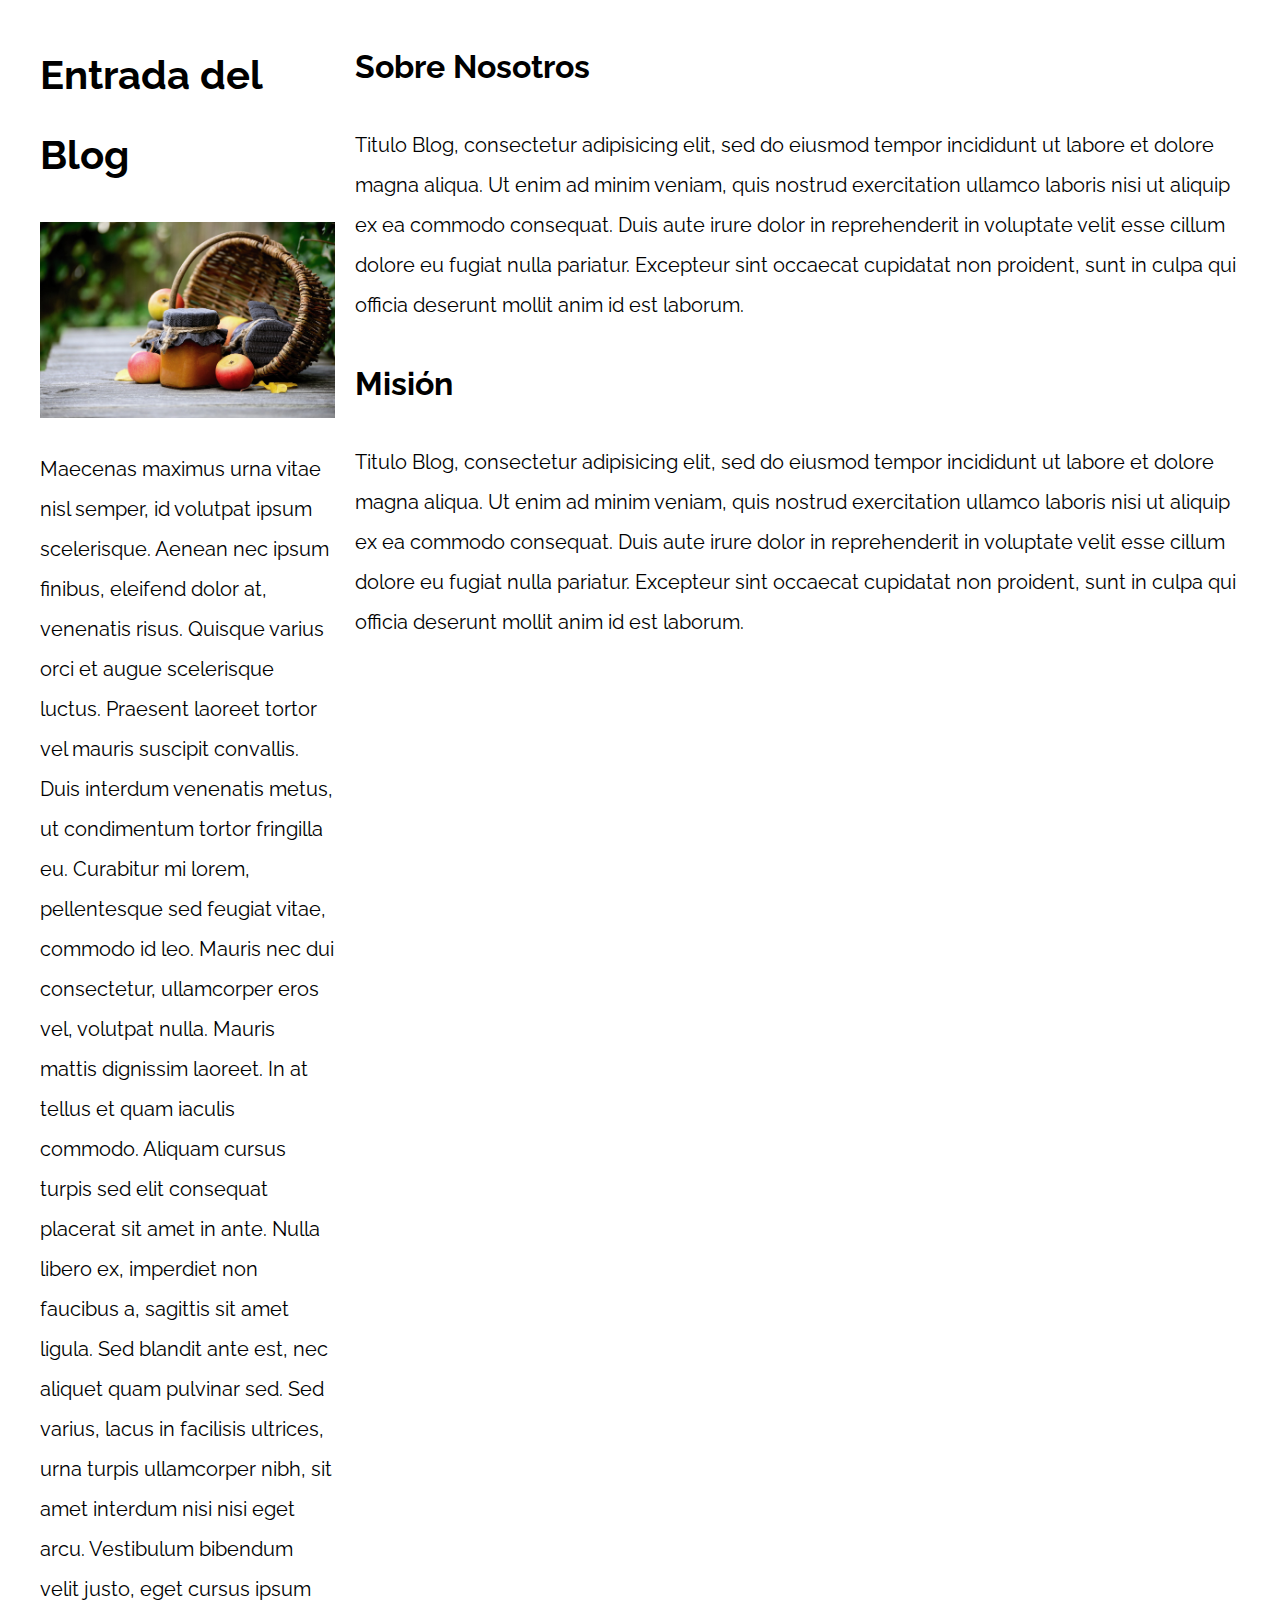
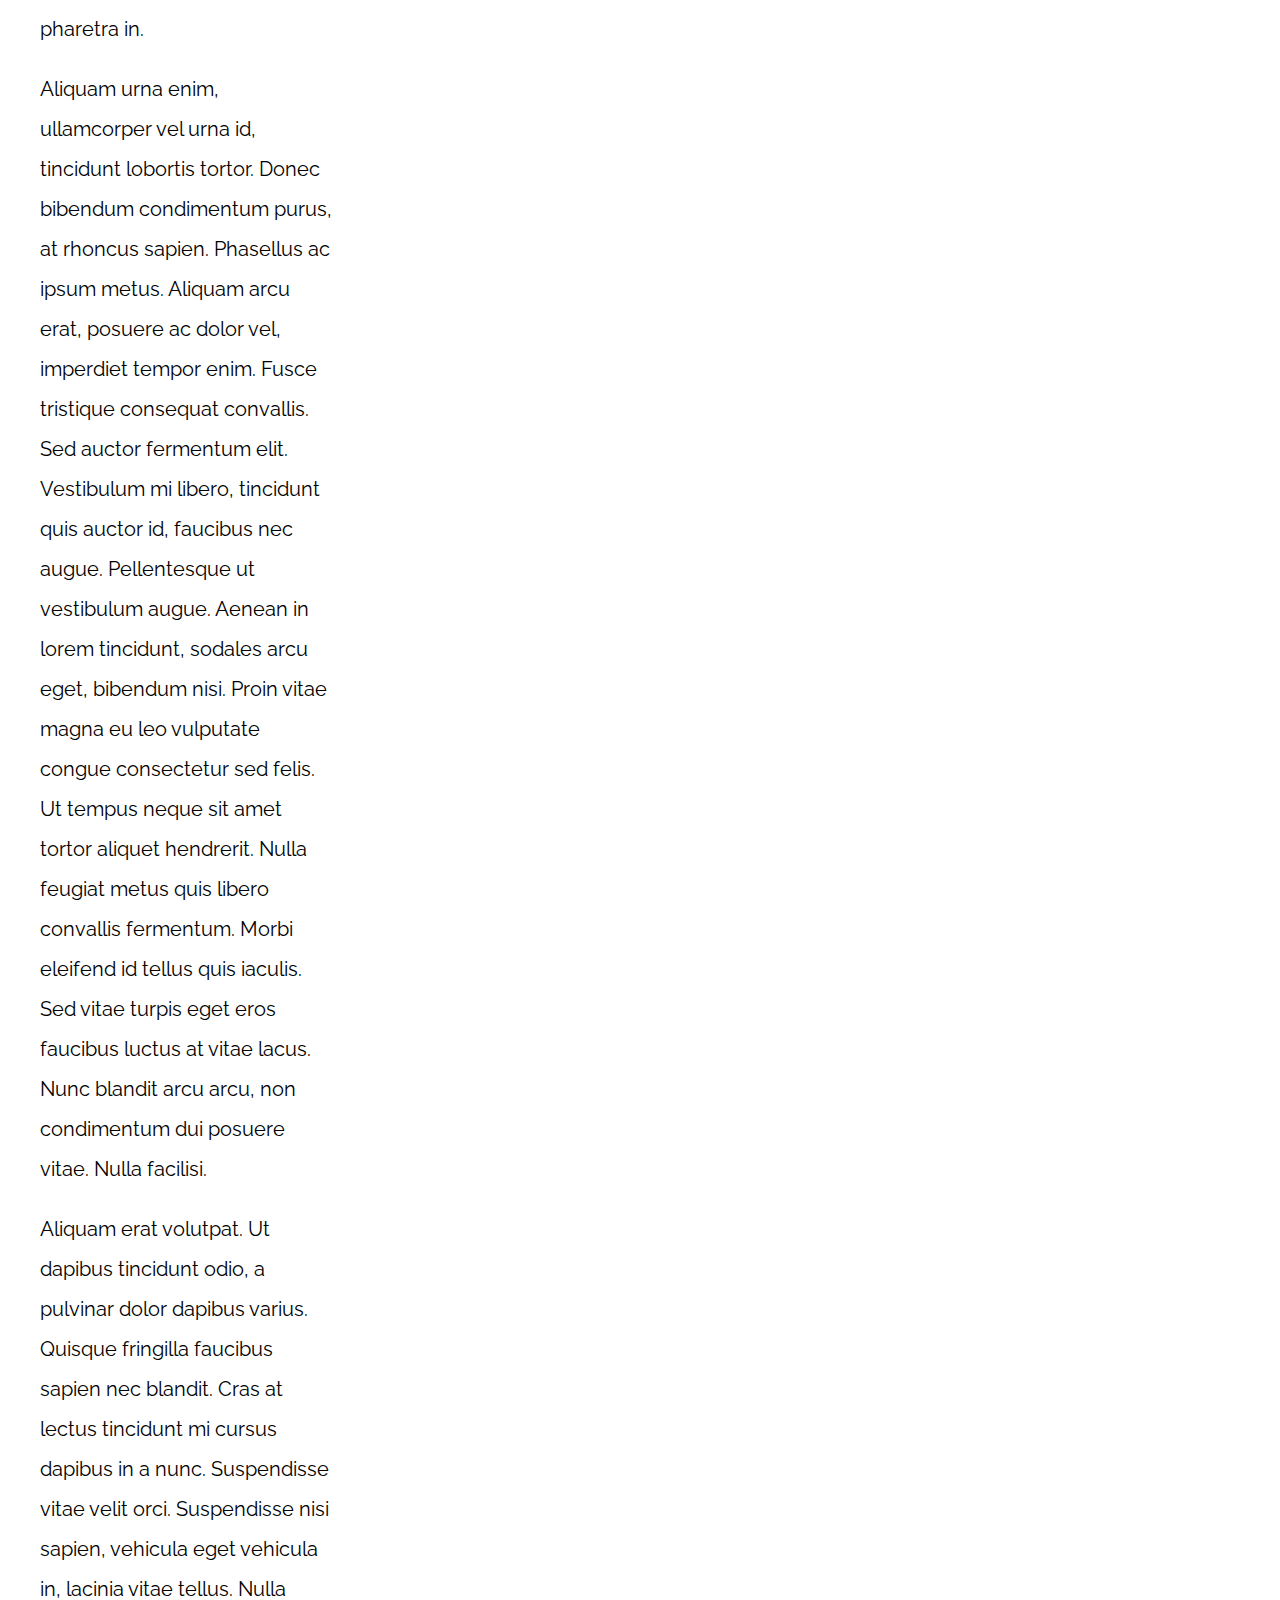
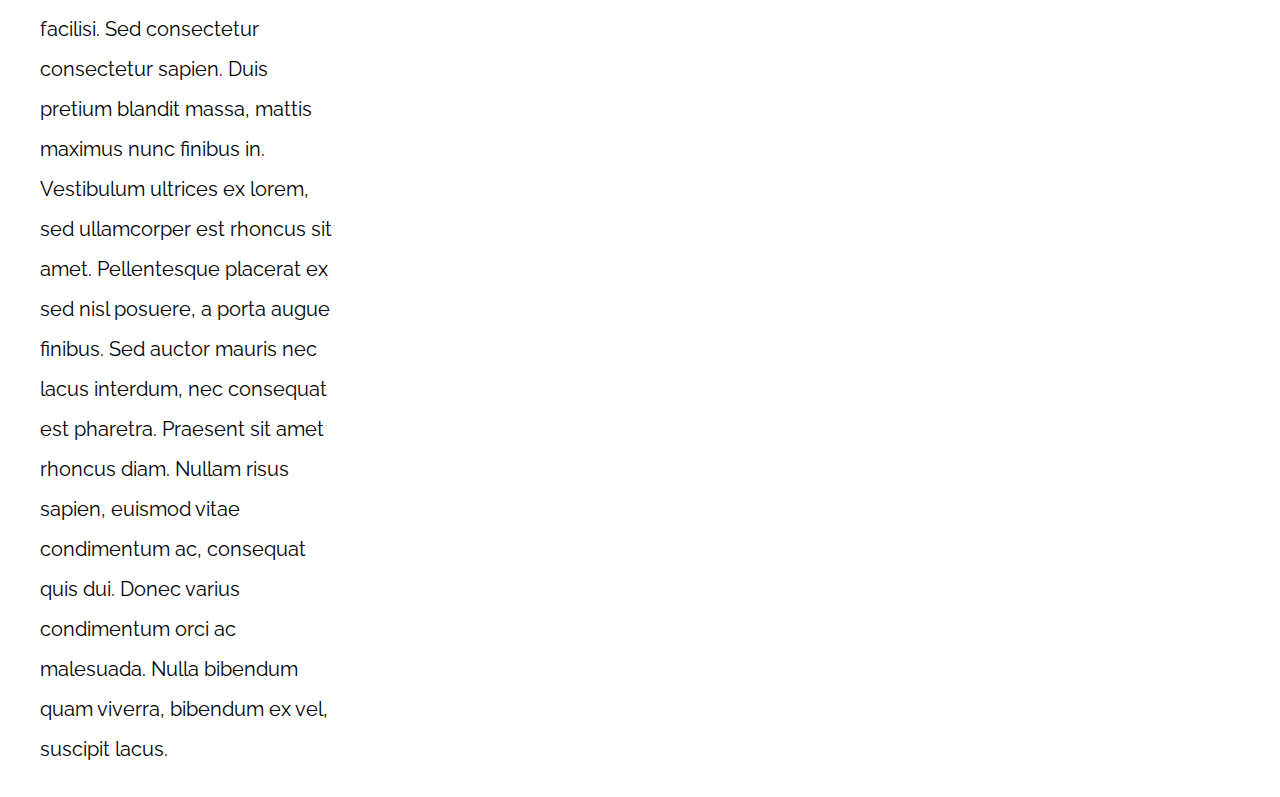
<file: 10-con_sidebar_flexbox/index.html>
<!DOCTYPE html>
<html>

<head>
    <meta charset="utf-8">
    <title>Patrones Responsive Web Design</title>
    <link rel="stylesheet" href="https://necolas.github.io/normalize.css/8.0.1/normalize.css">
    <link href="https://fonts.googleapis.com/css?family=Raleway:400,700,900" rel="stylesheet">
    <link rel="stylesheet" href="css/styles.css">
    <meta name="viewport" content="width=device-width, initial-scale=1">
</head>

<body>

    <div class="contenedor con-sidebar-flex">
        <article class="contenido-principal">
            <h1>Entrada del Blog</h1>
            <img src="img/imagen1.jpg">

            <p>Maecenas maximus urna vitae nisl semper, id volutpat ipsum scelerisque. Aenean nec ipsum finibus,
                eleifend dolor at, venenatis risus. Quisque varius orci et augue scelerisque luctus. Praesent laoreet
                tortor vel mauris suscipit convallis. Duis
                interdum venenatis metus, ut condimentum tortor fringilla eu. Curabitur mi lorem, pellentesque sed
                feugiat vitae, commodo id leo. Mauris nec dui consectetur, ullamcorper eros vel, volutpat nulla. Mauris
                mattis dignissim laoreet. In at
                tellus et quam iaculis commodo. Aliquam cursus turpis sed elit consequat placerat sit amet in ante.
                Nulla libero ex, imperdiet non faucibus a, sagittis sit amet ligula. Sed blandit ante est, nec aliquet
                quam pulvinar sed. Sed varius, lacus
                in facilisis ultrices, urna turpis ullamcorper nibh, sit amet interdum nisi nisi eget arcu. Vestibulum
                bibendum velit justo, eget cursus ipsum pharetra in.</p>

            <p>Aliquam urna enim, ullamcorper vel urna id, tincidunt lobortis tortor. Donec bibendum condimentum purus,
                at rhoncus sapien. Phasellus ac ipsum metus. Aliquam arcu erat, posuere ac dolor vel, imperdiet tempor
                enim. Fusce tristique consequat
                convallis. Sed auctor fermentum elit. Vestibulum mi libero, tincidunt quis auctor id, faucibus nec
                augue. Pellentesque ut vestibulum augue. Aenean in lorem tincidunt, sodales arcu eget, bibendum nisi.
                Proin vitae magna eu leo vulputate
                congue consectetur sed felis. Ut tempus neque sit amet tortor aliquet hendrerit. Nulla feugiat metus
                quis libero convallis fermentum. Morbi eleifend id tellus quis iaculis. Sed vitae turpis eget eros
                faucibus luctus at vitae lacus. Nunc
                blandit arcu arcu, non condimentum dui posuere vitae. Nulla facilisi.</p>

            <p>Aliquam erat volutpat. Ut dapibus tincidunt odio, a pulvinar dolor dapibus varius. Quisque fringilla
                faucibus sapien nec blandit. Cras at lectus tincidunt mi cursus dapibus in a nunc. Suspendisse vitae
                velit orci. Suspendisse nisi sapien,
                vehicula eget vehicula in, lacinia vitae tellus. Nulla facilisi. Sed consectetur consectetur sapien.
                Duis pretium blandit massa, mattis maximus nunc finibus in. Vestibulum ultrices ex lorem, sed
                ullamcorper est rhoncus sit amet. Pellentesque
                placerat ex sed nisl posuere, a porta augue finibus. Sed auctor mauris nec lacus interdum, nec consequat
                est pharetra. Praesent sit amet rhoncus diam. Nullam risus sapien, euismod vitae condimentum ac,
                consequat quis dui. Donec varius
                condimentum orci ac malesuada. Nulla bibendum quam viverra, bibendum ex vel, suscipit lacus.</p>
        </article>
        <aside class="sidebar-secundario">
            <h2>Sobre Nosotros</h2>
            <p>Titulo Blog, consectetur adipisicing elit, sed do eiusmod tempor incididunt ut labore et dolore magna
                aliqua. Ut enim ad minim veniam, quis nostrud exercitation ullamco laboris nisi ut aliquip ex ea commodo
                consequat. Duis aute irure dolor
                in reprehenderit in voluptate velit esse cillum dolore eu fugiat nulla pariatur. Excepteur sint occaecat
                cupidatat non proident, sunt in culpa qui officia deserunt mollit anim id est laborum.</p>


            <h2>Misión</h2>
            <p>Titulo Blog, consectetur adipisicing elit, sed do eiusmod tempor incididunt ut labore et dolore magna
                aliqua. Ut enim ad minim veniam, quis nostrud exercitation ullamco laboris nisi ut aliquip ex ea commodo
                consequat. Duis aute irure dolor
                in reprehenderit in voluptate velit esse cillum dolore eu fugiat nulla pariatur. Excepteur sint occaecat
                cupidatat non proident, sunt in culpa qui officia deserunt mollit anim id est laborum.</p>
        </aside>
    </div>

</body>

</html>
</file>
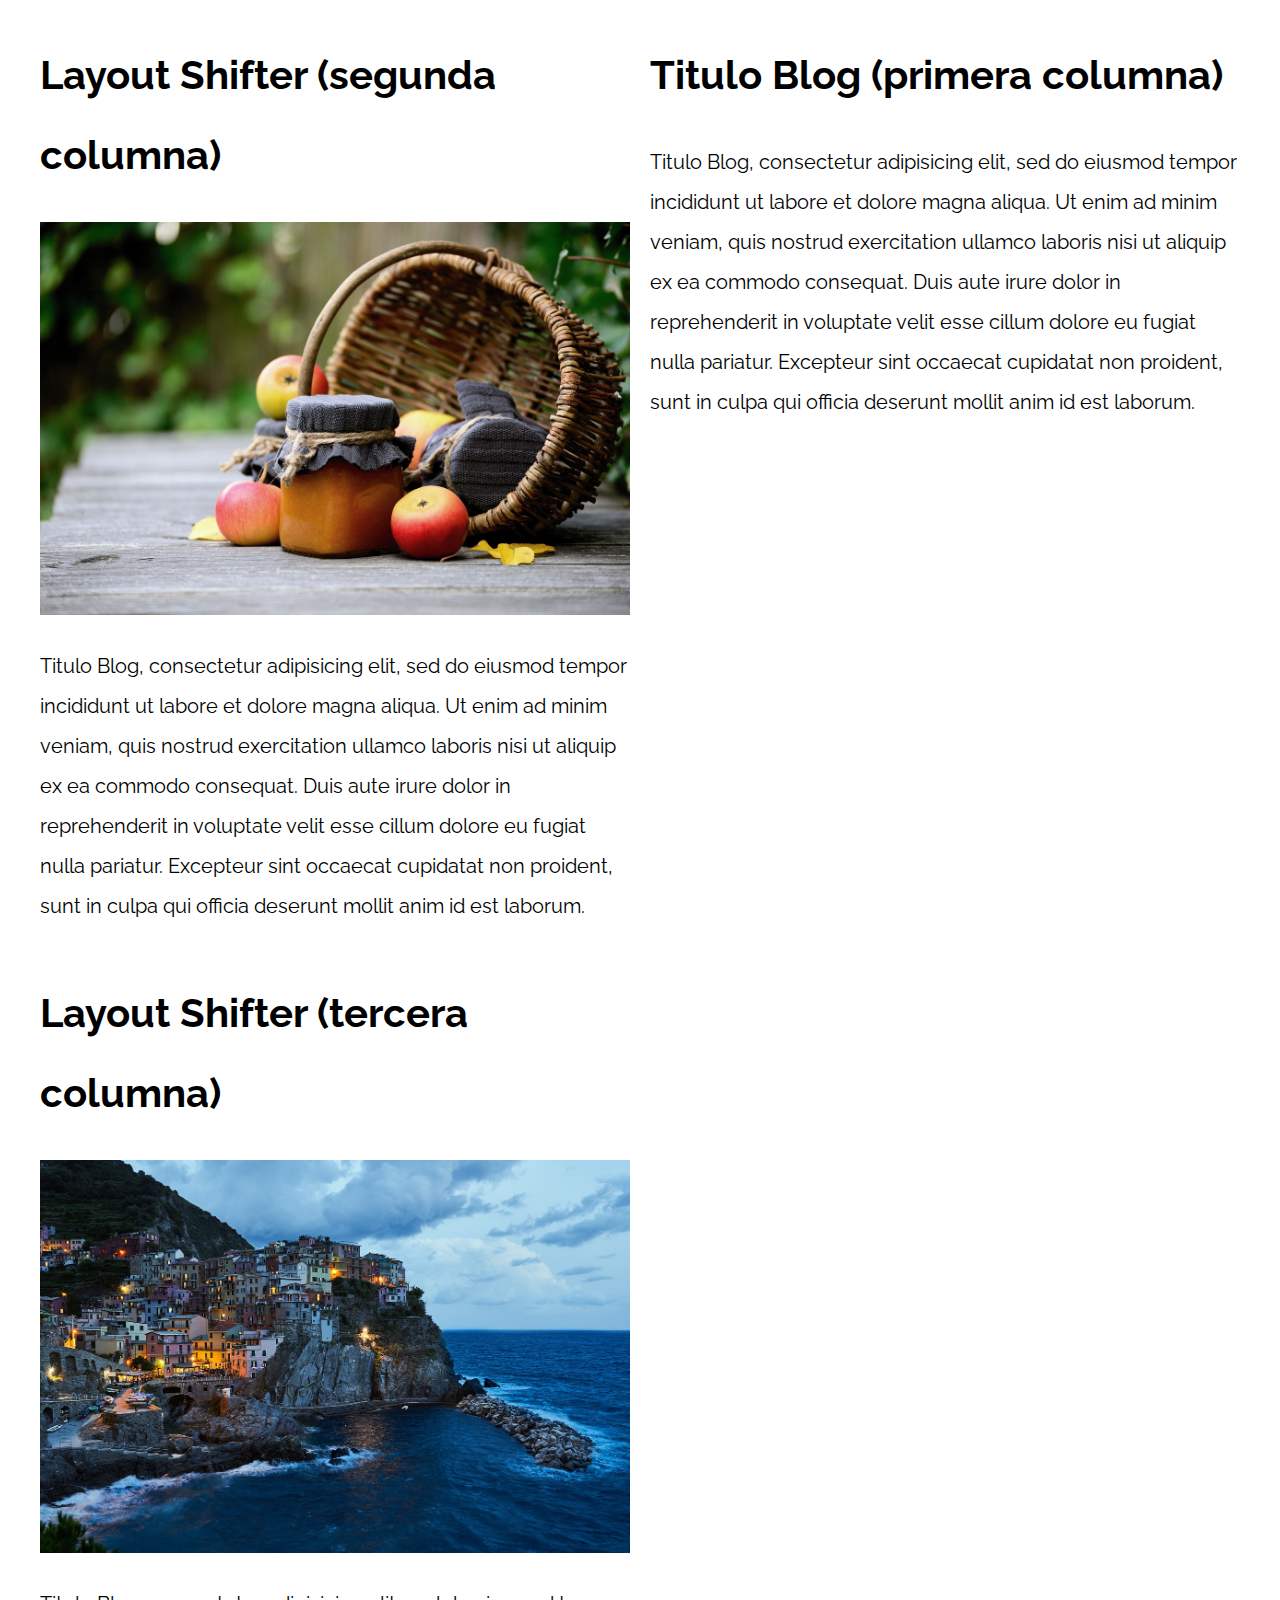
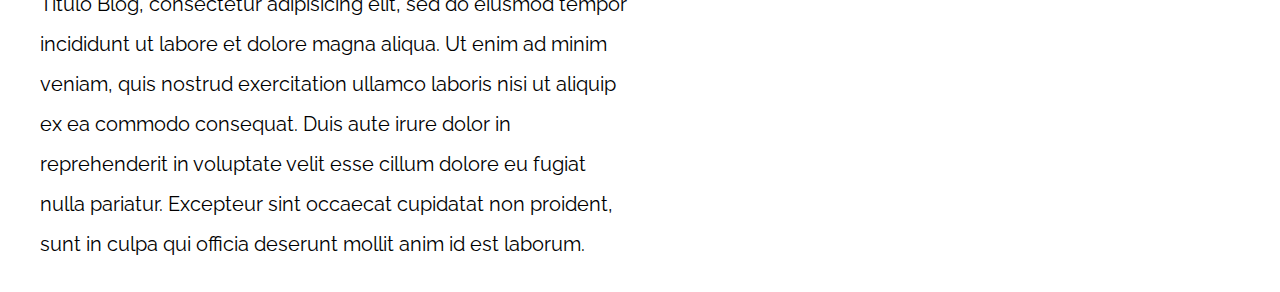
<file: 11-layout_shifter_css_grid/index.html>
<!DOCTYPE html>
<html>

<head>
    <meta charset="utf-8">
    <title>Patrones Responsive Web Design</title>
    <link rel="stylesheet" href="https://necolas.github.io/normalize.css/8.0.1/normalize.css">
    <link href="https://fonts.googleapis.com/css?family=Raleway:400,700,900" rel="stylesheet">
    <link rel="stylesheet" href="css/styles.css">
    <meta name="viewport" content="width=device-width, initial-scale=1">
</head>

<body>

    <div class="contenedor layout-shifter">
        <aside class="sidebar">
            <h1>Titulo Blog (primera columna)</h1>
            <p>
                Titulo Blog, consectetur adipisicing elit, sed do eiusmod tempor incididunt ut labore et dolore magna
                aliqua. Ut enim ad minim veniam, quis nostrud exercitation ullamco laboris nisi ut aliquip ex ea commodo
                consequat. Duis aute irure dolor in reprehenderit
                in voluptate velit esse cillum dolore eu fugiat nulla pariatur. Excepteur sint occaecat cupidatat non
                proident, sunt in culpa qui officia deserunt mollit anim id est laborum.
            </p>
        </aside>

        <main class="contenido-principal">
            <article class="entrada-blog">
                <h1>Layout Shifter (segunda columna)</h1>
                <img src="img/imagen1.jpg">
                <p>
                    Titulo Blog, consectetur adipisicing elit, sed do eiusmod tempor incididunt ut labore et dolore
                    magna aliqua. Ut enim ad minim veniam, quis nostrud exercitation ullamco laboris nisi ut aliquip ex
                    ea commodo consequat. Duis aute irure dolor in reprehenderit
                    in voluptate velit esse cillum dolore eu fugiat nulla pariatur. Excepteur sint occaecat cupidatat
                    non proident, sunt in culpa qui officia deserunt mollit anim id est laborum.
                </p>
            </article>

            <article class="entrada-blog">
                <h1>Layout Shifter (tercera columna)</h1>
                <img src="img/imagen2.jpg">
                <p>
                    Titulo Blog, consectetur adipisicing elit, sed do eiusmod tempor incididunt ut labore et dolore
                    magna aliqua. Ut enim ad minim veniam, quis nostrud exercitation ullamco laboris nisi ut aliquip ex
                    ea commodo consequat. Duis aute irure dolor in reprehenderit
                    in voluptate velit esse cillum dolore eu fugiat nulla pariatur. Excepteur sint occaecat cupidatat
                    non proident, sunt in culpa qui officia deserunt mollit anim id est laborum.
                </p>
            </article>
        </main>
    </div>

</body>

</html>
</file>
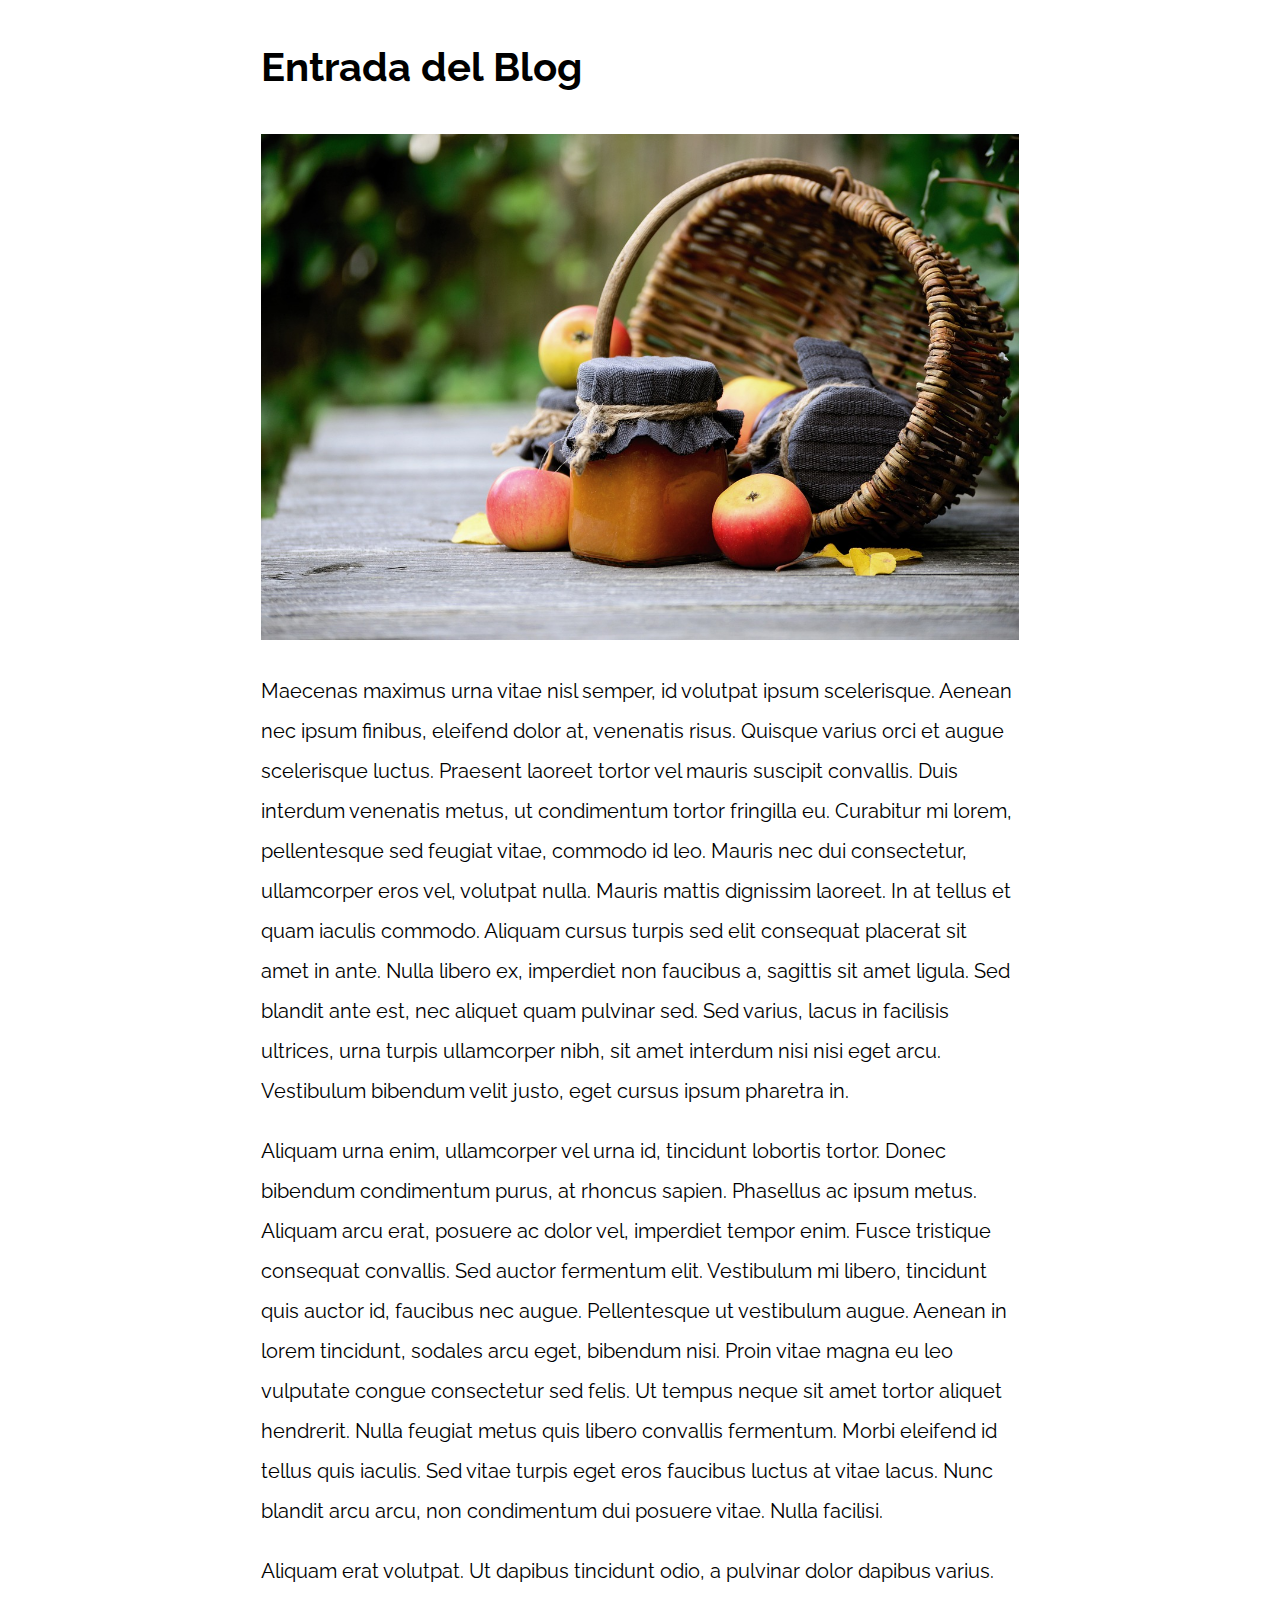
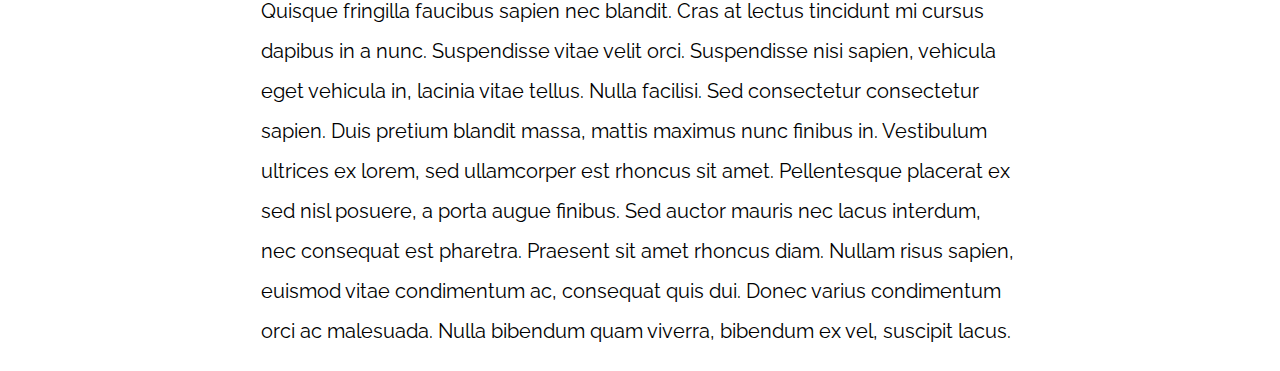
<file: 13-mostly_fluid/index.html>
<!DOCTYPE html>
<html>

<head>
    <meta charset="utf-8">
    <title>Patrones Responsive Web Design</title>
    <link rel="stylesheet" href="https://necolas.github.io/normalize.css/8.0.1/normalize.css">
    <link href="https://fonts.googleapis.com/css?family=Raleway:400,700,900" rel="stylesheet">
    <link rel="stylesheet" href="css/styles.css">
    <meta name="viewport" content="width=device-width, initial-scale=1">
</head>

<body>

    <div class="contenedor">
        <article class="entrada-blog">
            <h1>Entrada del Blog</h1>
            <img src="img/imagen1.jpg">

            <p>Maecenas maximus urna vitae nisl semper, id volutpat ipsum scelerisque. Aenean nec ipsum finibus, eleifend dolor at, venenatis risus. Quisque varius orci et augue scelerisque luctus. Praesent laoreet tortor vel mauris suscipit convallis. Duis
                interdum venenatis metus, ut condimentum tortor fringilla eu. Curabitur mi lorem, pellentesque sed feugiat vitae, commodo id leo. Mauris nec dui consectetur, ullamcorper eros vel, volutpat nulla. Mauris mattis dignissim laoreet. In at
                tellus et quam iaculis commodo. Aliquam cursus turpis sed elit consequat placerat sit amet in ante. Nulla libero ex, imperdiet non faucibus a, sagittis sit amet ligula. Sed blandit ante est, nec aliquet quam pulvinar sed. Sed varius, lacus
                in facilisis ultrices, urna turpis ullamcorper nibh, sit amet interdum nisi nisi eget arcu. Vestibulum bibendum velit justo, eget cursus ipsum pharetra in.</p>

            <p>Aliquam urna enim, ullamcorper vel urna id, tincidunt lobortis tortor. Donec bibendum condimentum purus, at rhoncus sapien. Phasellus ac ipsum metus. Aliquam arcu erat, posuere ac dolor vel, imperdiet tempor enim. Fusce tristique consequat
                convallis. Sed auctor fermentum elit. Vestibulum mi libero, tincidunt quis auctor id, faucibus nec augue. Pellentesque ut vestibulum augue. Aenean in lorem tincidunt, sodales arcu eget, bibendum nisi. Proin vitae magna eu leo vulputate
                congue consectetur sed felis. Ut tempus neque sit amet tortor aliquet hendrerit. Nulla feugiat metus quis libero convallis fermentum. Morbi eleifend id tellus quis iaculis. Sed vitae turpis eget eros faucibus luctus at vitae lacus. Nunc
                blandit arcu arcu, non condimentum dui posuere vitae. Nulla facilisi.</p>

            <p>Aliquam erat volutpat. Ut dapibus tincidunt odio, a pulvinar dolor dapibus varius. Quisque fringilla faucibus sapien nec blandit. Cras at lectus tincidunt mi cursus dapibus in a nunc. Suspendisse vitae velit orci. Suspendisse nisi sapien,
                vehicula eget vehicula in, lacinia vitae tellus. Nulla facilisi. Sed consectetur consectetur sapien. Duis pretium blandit massa, mattis maximus nunc finibus in. Vestibulum ultrices ex lorem, sed ullamcorper est rhoncus sit amet. Pellentesque
                placerat ex sed nisl posuere, a porta augue finibus. Sed auctor mauris nec lacus interdum, nec consequat est pharetra. Praesent sit amet rhoncus diam. Nullam risus sapien, euismod vitae condimentum ac, consequat quis dui. Donec varius
                condimentum orci ac malesuada. Nulla bibendum quam viverra, bibendum ex vel, suscipit lacus.</p>
        </article>

    </div>

</body>

</html>
</file>
<file: 01-2columnas_iguales_css_grid/css/styles.css>
html {
    box-sizing: border-box;
    font-size: 62.5%;
}

*,
*:before,
*:after {
    box-sizing: inherit;
}

body {
    font-family: 'Raleway', sans-serif;
    font-size: 1.6rem;
}

img {
    max-width: 100%;
}

h1 {
    font-size: 4rem;
}

.contenedor {
    max-width: 120rem;
    width: 95%;
    margin: 0 auto;
}

.entrada-blog a {
    display: inline-block;
    background-color: #2196f3;
    color: white;
    padding: 10px 20px;
    text-decoration: none;
    font-weight: bold;
    text-transform: uppercase;
}

/** DOS COLUMNAS CON CSS GRID **/

@media (min-width: 768px) {
    .dos-columnas {
        display: grid;
        /* Formas de crear 2 columnas con grid */
        grid-template-columns: 50% 50%;
        grid-template-columns: repeat(2, 50%);
        grid-template-columns: 1fr 1fr;
        grid-template-columns: repeat(2, 1fr);
        /* column-gap tiene la funcion de dar espacio entre columnas */
        column-gap: 2rem;
    }
}
</file>
<file: 02-2columnas_iguales_flexbox/css/styles.css>
html {
    box-sizing: border-box;
    font-size: 62.5%;
}

*,
*:before,
*:after {
    box-sizing: inherit;
}

body {
    font-family: 'Raleway', sans-serif;
    font-size: 1.6rem;
}

img {
    max-width: 100%;
}

h1 {
    font-size: 4rem;
}

.contenedor {
    max-width: 1200px;
    width: 95%;
    margin: 0 auto;
}

.entrada-blog a {
    display: inline-block;
    background-color: #2196f3;
    color: white;
    padding: 10px 20px;
    text-decoration: none;
    font-weight: bold;
    text-transform: uppercase;
}

/** DOS COLUMNAS CON FLEXBOX **/

@media (min-width: 768px) {
    .dos-columnas {
        display: flex;
        justify-content: space-between;
        gap: 2rem;
    }
    /* esta forma de dar espacio entre columnas con flex es soportada en todos los navegadores poco a poco se esta usando gap como en grid*/
    .entrada-blog {
        flex-basis: calc(50% -1rem);
    }
}
</file>
<file: 03-3columnas_iguales_css_grid/css/styles.css>
html {
    box-sizing: border-box;
    font-size: 62.5%;
}

*,
*:before,
*:after {
    box-sizing: inherit;
}

body {
    font-family: 'Raleway', sans-serif;
    font-size: 1.6rem;
}

img {
    max-width: 100%;
}

h1 {
    font-size: 4rem;
}

.contenedor {
    max-width: 1200px;
    width: 95%;
    margin: 0 auto;
}

.entrada-blog a {
    display: inline-block;
    background-color: #2196f3;
    color: white;
    padding: 10px 20px;
    text-decoration: none;
    font-weight: bold;
    text-transform: uppercase;
}

/** 3 columnas con grid **/

@media (min-width: 768px) {
    .tres-columnas {
        display: grid;
        grid-template-columns: repeat(3, 1fr);
        column-gap: 2rem;
    }
}
</file>
<file: 04-3columnas_iguales_flexbox/css/styles.css>
html {
    box-sizing: border-box;
    font-size: 62.5%;
}

*,
*:before,
*:after {
    box-sizing: inherit;
}

body {
    font-family: 'Raleway', sans-serif;
    font-size: 1.6rem;
}

img {
    max-width: 100%;
}

h1 {
    font-size: 4rem;
}

.contenedor {
    max-width: 1200px;
    width: 95%;
    margin: 0 auto;
}

.entrada-blog a {
    display: inline-block;
    background-color: #2196f3;
    color: white;
    padding: 10px 20px;
    text-decoration: none;
    font-weight: bold;
    text-transform: uppercase;
}

/** 3 columnas con flexbox **/

@media (min-width: 768px) {
    .tres-colmunas {
        /* Esta forma de crear 3 columnas con flebox tambien una buena forma no es es tan necesario poner justify-content: space-between;  y flex-basis: calc(50% - 1rem) solo si el navegador safari no tiene soporte para usar gap: 2rem; */
        display: flex;
        gap: 2rem;
    }
}
</file>
<file: 05-3columnas_css_grid/css/styles.css>
html {
    box-sizing: border-box;
    font-size: 62.5%;
}

*,
*:before,
*:after {
    box-sizing: inherit;
}

body {
    font-family: 'Raleway', sans-serif;
    font-size: 1.6rem;
    line-height: 2;
}

img {
    max-width: 100%;
}

h1 {
    font-size: 4rem;
}

h2 {
    font-size: 3.2rem;
}

.contenedor {
    max-width: 1200px;
    width: 95%;
    margin: 0 auto;
}

p {
    font-size: 2rem;
}

.entrada-blog a {
    display: inline-block;
    background-color: #2196f3;
    color: white;
    padding: 10px 20px;
    text-decoration: none;
    font-weight: bold;
    text-transform: uppercase;
}

/** 3 COLUMNAS CON GRID 1 GRANDE Y 2 IGUALES **/

@media (min-width: 768px) {
    .contenedor-grid {
        display: grid;
        grid-template-columns: 20% 60% 20%;
        grid-template-columns: 1fr 3fr 1fr;
        grid-template-areas: 'izquierda contenido derecha'; /* El grid-template-areas se usa para determinar un orden en el sitio y cuando en la pagina tiene varios elementos y queremos tener mas control sin tanto numero */
        grid-auto-flow: column; /* Esto nos ayuda a decirle a grid que el contenido sea en columnas */
        column-gap: 2rem;
    }

    .contenido-principal {
        grid-column: 2 / 3;
        grid-area: contenido; /* Usando grid-area usamos los valores que definimos dependiendo donde estara posicionado */
    }

    .sidebar-1 {
        grid-column: 1 / 2;
        grid-area: izquierda;
    }
}
</file>
<file: 06-3columnas_flexbox/css/styles.css>
html {
    box-sizing: border-box;
    font-size: 62.5%;
}

*,
*:before,
*:after {
    box-sizing: inherit;
}

body {
    font-family: 'Raleway', sans-serif;
    font-size: 1.6rem;
    line-height: 2;
}

img {
    max-width: 100%;
}

h1 {
    font-size: 4rem;
}

h2 {
    font-size: 3.2rem;
}

p {
    font-size: 2rem;
}

.contenedor {
    max-width: 1200px;
    width: 95%;
    margin: 0 auto;
}

.entrada-blog a {
    display: inline-block;
    background-color: #2196f3;
    color: white;
    padding: 10px 20px;
    text-decoration: none;
    font-weight: bold;
    text-transform: uppercase;
}

/** 3 COLUMNAS CON FLEXBOX 1 GRANDE Y 2 IGUALES  **/
@media (min-width: 786px) {
    .contenedor-flex {
        display: flex;
        gap: 2rem;
        /* justify-content: space-between; */
    }

    .contenido-principal {
        /* flex-basis: calc(60% - 1rem); */
    }

    .sidebar {
        /* flex-basis: calc(20% - 1rem); */
    }

    .sidebar-1 {
        order: -1;
    }
}
</file>
<file: 07-column_drop_css_grid/css/styles.css>
html {
    box-sizing: border-box;
    font-size: 62.5%;
}

*,
*:before,
*:after {
    box-sizing: inherit;
}

body {
    font-family: 'Raleway', sans-serif;
    font-size: 1.6rem;
    line-height: 2;
}

img {
    max-width: 100%;
}

h1 {
    font-size: 4rem;
}

h2 {
    font-size: 3.2rem;
}

p {
    font-size: 2rem;
}

.contenedor {
    max-width: 1200px;
    width: 95%;
    margin: 0 auto;
}

.entrada-blog a {
    display: inline-block;
    background-color: #2196f3;
    color: white;
    padding: 10px 20px;
    text-decoration: none;
    font-weight: bold;
    text-transform: uppercase;
}

/** COLUMN DROP CON GRID TENIENDO 3 ELEMENTOS **/

@media (min-width: 480px) {
    .column-drop-grid {
        display: grid;
        grid-template-columns: repeat(2, 1fr);
        gap: 2rem;
    }
    .primera {
        grid-column: 1 / 3; /* Esto nos ayuda a tener un mayor control sobre un elemento dentro de las columnas horizontal */
        grid-row: 2 / 3; /* Esto nos ayuda a tener un mayor control sobre un elemento dentro de las columnas vertical */
    }
    .segunda {
        grid-column: 2 / 3;
        grid-row: 1 / 3;
    }
}

@media (min-width: 768px) {
    .column-drop-css {
        grid-template-columns: repeat(3, 1fr);
    }

    .primera {
        grid-column: 2 / 3;
        grid-row: unset; /* esta instruccion no ayuda a eliminar por decirlo de alguna manera al cambiar de tamaño de pantalla */
    }
    .segunda {
        grid-column: 3 / 4;
        grid-row: unset;
    }
}
</file>
<file: 08-column_drop_flexbox/css/styles.css>
html {
    box-sizing: border-box;
    font-size: 62.5%;
}

*,
*:before,
*:after {
    box-sizing: inherit;
}

body {
    font-family: 'Raleway', sans-serif;
    font-size: 1.6rem;
    line-height: 2;
}

img {
    max-width: 100%;
}

h1 {
    font-size: 4rem;
}

h2 {
    font-size: 3.2rem;
}

p {
    font-size: 2rem;
}

.contenedor {
    max-width: 1200px;
    width: 95%;
    margin: 0 auto;
}

.entrada-blog a {
    display: inline-block;
    background-color: #2196f3;
    color: white;
    padding: 10px 20px;
    text-decoration: none;
    font-weight: bold;
    text-transform: uppercase;
}

/** COLUMN DROP CON FLEXBOX TENIENDO 3 ELEMENTOS **/

@media (min-width: 480px) {
    .column-drop-flex {
        display: flex;
        justify-content: space-between;
        flex-wrap: wrap; /* Esta linea no ayuda a que los elementos vayan hacia a bajo dependiendo de su tamaño*/
    }

    .contenido-principal,
    .primera {
        /* Al seleccionar dos clases dentro de la clase padre afectaremos a ambas */
        flex-basis: calc(50% - 1rem);
    }
}

@media (min-width: 768px) {
    .contenido-principal,
    .primera,
    .segunda {
        /* Al tener wrap en la clase padre ya podemos manipular con mayor facilidad las clases hijas con atributos de flex */
        flex: 0 0 calc(33.3% - 2rem);
    }
}
</file>
<file: 09-con_sidebar_css_grid/css/styles.css>
html {
    box-sizing: border-box;
    font-size: 62.5%;
}

*,
*:before,
*:after {
    box-sizing: inherit;
}

body {
    font-family: 'Raleway', sans-serif;
    font-size: 1.6rem;
    line-height: 2;
}

img {
    max-width: 100%;
}

h1 {
    font-size: 4rem;
}

h2 {
    font-size: 3.2rem;
}

p {
    font-size: 2rem;
}

.contenedor {
    max-width: 1200px;
    width: 95%;
    margin: 0 auto;
}

.entrada-blog a {
    display: inline-block;
    background-color: #2196f3;
    color: white;
    padding: 10px 20px;
    text-decoration: none;
    font-weight: bold;
    text-transform: uppercase;
}

/** COLOCACION DE UN SIDEBAR CON GRID TENIENDO 3 ELEMENTOS **/

@media (min-width: 768px) {
    .con-sidebar {
        display: grid;
        grid-template-columns: 3fr 1fr; /* Le estamos diciendo que el lo que este de lado derecho tome 3fr u 80% y que el lado izquierdo solo 1fr o 20% */
        column-gap: 4rem; /* La distancia entre las columnas */
        grid-auto-flow: column; /* Con esta linea le decimos que css tome la decision de como colocar un elemento pero que se en forma de columna */
    }

    .sidebar-secundario {
        grid-column: 2 / 3;
    }
}
</file>
<file: 10-con_sidebar_flexbox/css/styles.css>
html {
    box-sizing: border-box;
    font-size: 62.5%;
}

*,
*:before,
*:after {
    box-sizing: inherit;
}

body {
    font-family: 'Raleway', sans-serif;
    font-size: 1.6rem;
    line-height: 2;
}

img {
    max-width: 100%;
}

h1 {
    font-size: 4rem;
}

h2 {
    font-size: 3.2rem;
}

p {
    font-size: 2rem;
}

.contenedor {
    max-width: 1200px;
    width: 95%;
    margin: 0 auto;
}

.entrada-blog a {
    display: inline-block;
    background-color: #2196f3;
    color: white;
    padding: 10px 20px;
    text-decoration: none;
    font-weight: bold;
    text-transform: uppercase;
}

/** COLOCACION DE UN SIDEBAR CON FLEXBOX TENIENDO 3 ELEMENTOS **/
@media (min-width: 768px) {
    .con-sidebar-flex {
        display: flex;
        gap: 2rem;
    }

    .contenido-principal {
        flex: 1; /* En esta linea nos ayuda a decirle a elemento seleccionado cuanto va a crecer con respecto a tamaño de la pantalla en que se este visualizando */
    }

    .sidebar-secundario {
        flex: 3; /* Depende un poco de la clase que este arriba en css ya que si la primer clase crece 1px la de abajo crecera 3px */
    }
}
</file>
<file: 11-layout_shifter_css_grid/css/styles.css>
html {
    box-sizing: border-box;
    font-size: 62.5%;
}

*,
*:before,
*:after {
    box-sizing: inherit;
}

body {
    font-family: 'Raleway', sans-serif;
    font-size: 1.6rem;
    line-height: 2;
}

img {
    max-width: 100%;
}

h1 {
    font-size: 4rem;
}

h2 {
    font-size: 3.2rem;
}

p {
    font-size: 2rem;
}

.contenedor {
    max-width: 1200px;
    width: 95%;
    margin: 0 auto;
}

.entrada-blog a {
    display: inline-block;
    background-color: #2196f3;
    color: white;
    padding: 10px 20px;
    text-decoration: none;
    font-weight: bold;
    text-transform: uppercase;
}

/** LAYOUT SHIFTER (Cambio de Diseño) CON GRID CON 3 ELEMENTOS **/
@media (min-width: 768px) {
    .layout-shifter {
        display: grid;
        grid-template-areas:
            'contenido'
            'inferior';
        /* Creamos un contenedor para poder colocar donde querramos cierto elemento */
    }

    .sidebar {
        grid-area: inferior; /* Al ser definido no se necesitan colocar las comillas solo la palabra o lugar donde se colocara el elemento */
    }

    .contenido-principal {
        grid-area: contenido;
        display: grid;
        grid-template-areas: 'entrada1 entrada2';
        grid-template-columns: repeat(2, 1fr);
        column-gap: 3rem;
    }
}

@media (min-width: 992px) {
    .layout-shifter {
        grid-template-areas: 'contenido sidebar';
        column-gap: 2rem;
    }

    .sidebar {
        grid-area: sidebar;
    }

    .contenido-principal {
        grid-area: contenido;
        grid-template-areas:
            'entrada1'
            'entrada2';
        grid-template-columns: unset;
    }
}
</file>
<file: 13-mostly_fluid/css/styles.css>
html {
    box-sizing: border-box;
    font-size: 62.5%;
}

*,
*:before,
*:after {
    box-sizing: inherit;
}

body {
    font-family: 'Raleway', sans-serif;
    font-size: 1.6rem;
    line-height: 2;
}
h1 {
    font-size: 4rem;
}

h2 {
    font-size: 3.2rem;
}

p {
    font-size: 2rem;
}

.entrada-blog a {
    display: inline-block;
    background-color: #2196f3;
    color: white;
    padding: 10px 20px;
    text-decoration: none;
    font-weight: bold;
    text-transform: uppercase;
}

/** MOSTLY FLUID (Todo sea mas fluido con nuestros elementos) CON CSS **/

/* Esto nos ayuda a tener un contenido centrado y se de manera fluida no se recomienda colocar un valor fijo por ejemplo width: 1200px; width: 120rem; es mejor usar valores en porcetajes por ejemplo width: 95%; y esto no ayudara que el contenido sea fluido en todo tipo de pantalla y solo en caso de mejorar el los elementos para tengan un mejor fluido se puede conbinar el width: 120rem;*/
.contenedor {
    max-width: 120rem;
    width: 95%;
    margin: 0 auto;
}

/* Y si quieres darle ser detallista se pueden usar media queries para que a ciertas pantallas pueda tener un por mas de margen a los costados */

@media (min-width: 768px) {
    .contenedor {
        width: 80%;
    }
}

@media (min-width: 992px) {
    .contenedor {
        width: 60%;
    }
}

/* En el caso de imagenes existen varias maneras pero se recomienda usar max-width: 100%; y esto mas que nada por que ayuda a la imagen en dado caso que imagen no se tan grande no se deforme por tratar de ajustarse a la pantalla y para que tome el ancho de la pantalla donde se este visualizando */

img {
    max-width: 100%;
}
</file>
